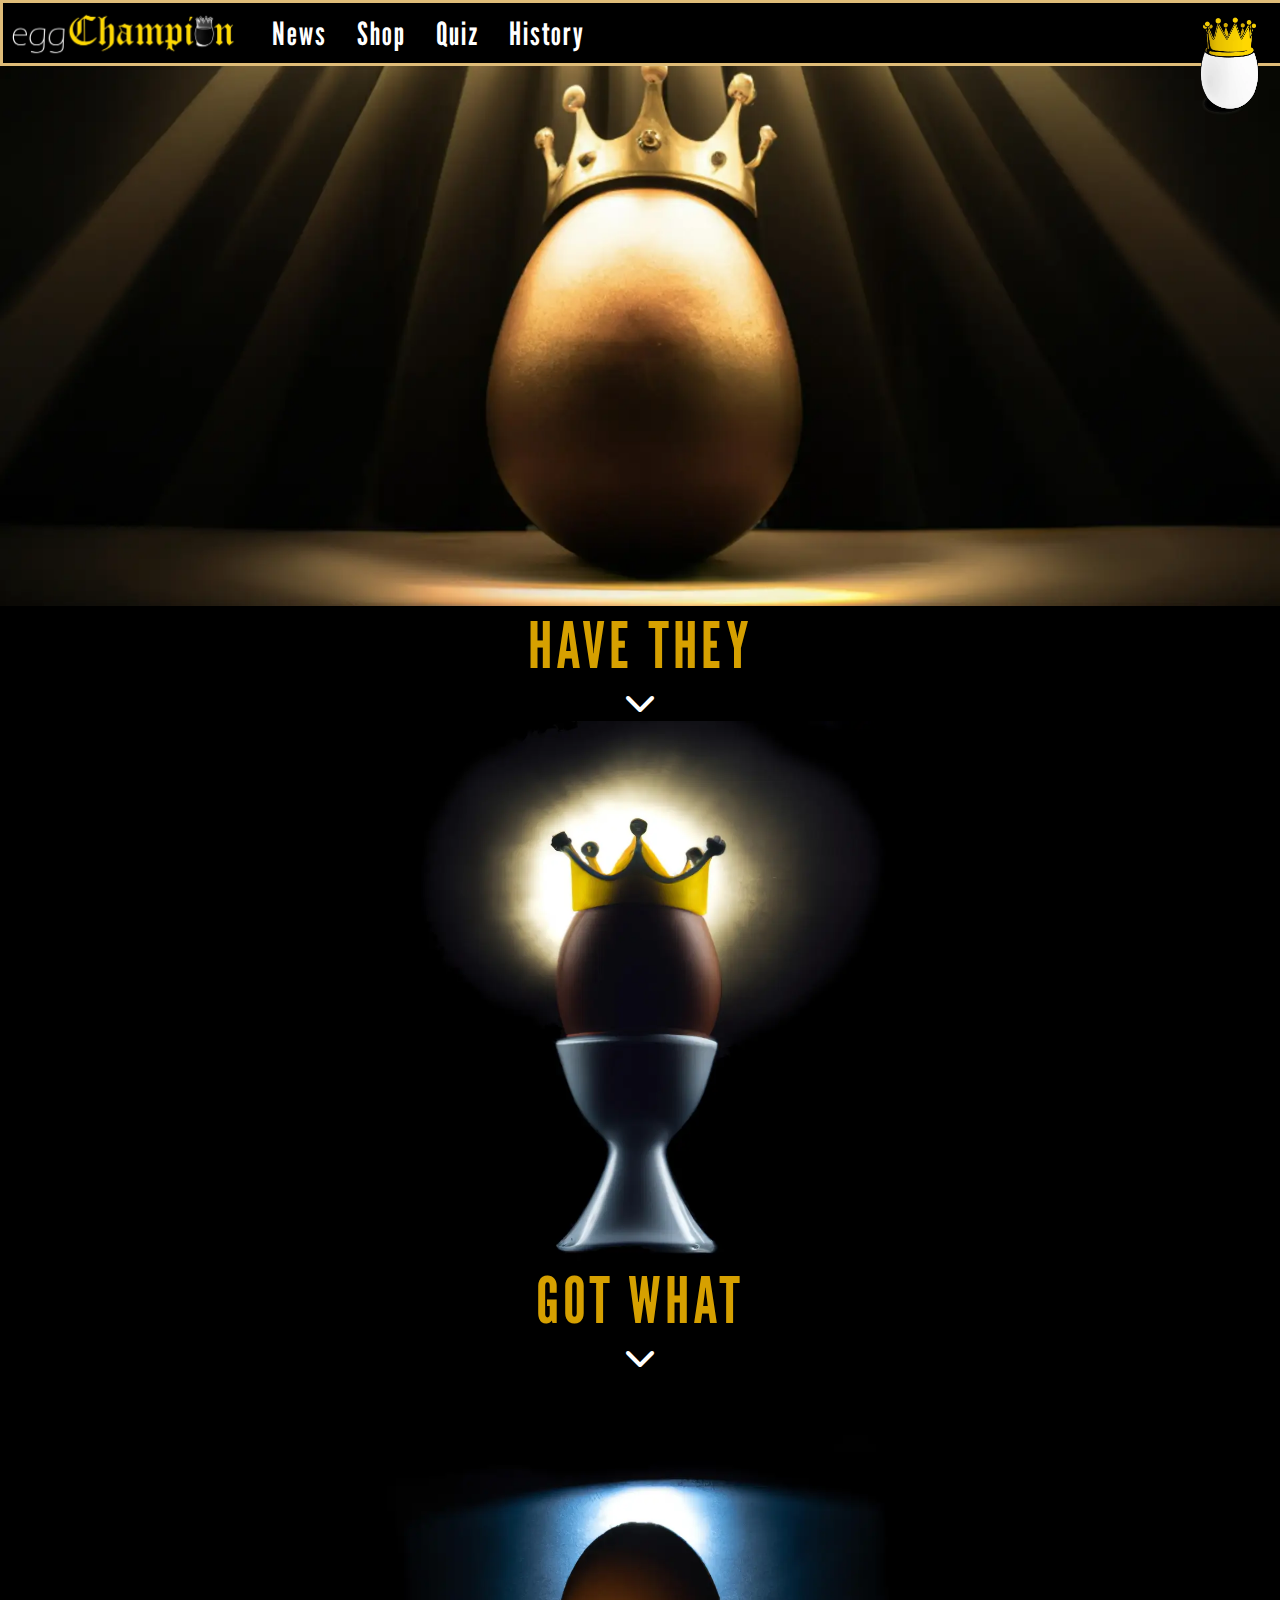
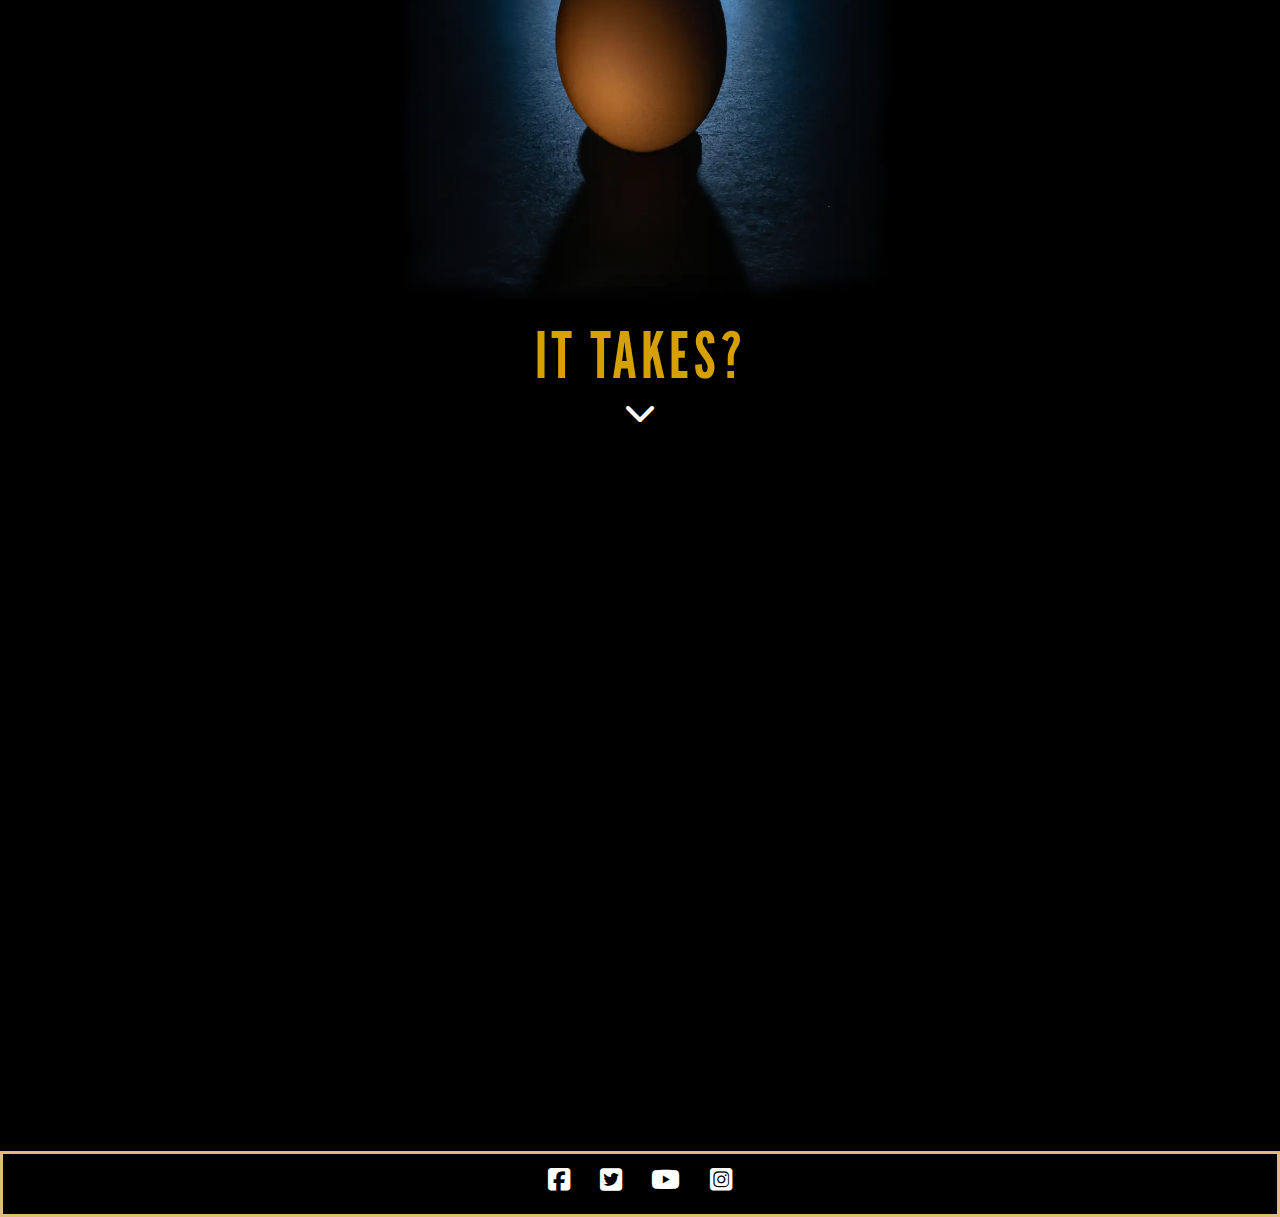
<file: index.html>
<!DOCTYPE html>
<html lang="en">
<head>
	<meta charset="utf-8">
	<meta name="viewport" content="width=device-width">
	<title>Egg Champion</title>
		<link rel="stylesheet" href="https://cdnjs.cloudflare.com/ajax/libs/font-awesome/6.2.0/css/all.min.css">
	<link href="assets/css/style.css" rel="stylesheet" type="text/css">
		<meta name="description"
		content="The official home of Egg Champion. Containing up-to-date sports news, history of this noble tradition, and tasteful merchandise.">
	<meta name="keywords" content="egg, champion, home page">
	<meta name="author" content="Egg Champion">
</head>
<body>
<!-- 	Menu -->
  <header>
		<a href="index.html" aria-label="Home Page">
			<img src="assets/images/left-logo-words.webp" id="left-logo" alt="Egg Champion Words Logo">
		</a>
		<nav>
			<ul id="menu">
				<li>
					<a href="index.html" aria-label="Home Page"><img src="assets/images/right-logo.webp" alt="Logo" id="left-logo-mobile-view"></a>
				</li> 
				<li>
					<a href="news.html" aria-label="Go to our news page" class="not-active">News</a>
				</li>
				<li>
					<a href="shop.html" aria-label="Buy some tasteful merchandise" class="not-active">Shop</a>
				</li>
				<li>
					<a href="quiz.html" aria-label="Do our quiz" class="not-active">Quiz</a>
				</li>
				<li>
					<a href="history.html" aria-label="Go to our history page" class="not-active">History</a>
				</li>
			</ul>
		</nav>
	</header>
	<div id="right-logo"></div>
<!-- 	"Have They" -->
	<div id="big-egg-1">
		<div class="text-container">
			<div id="big-egg-1-text">
				<h1>Have They</h1>
				<a id="chevron1" href="#big-egg-2" aria-label="Scroll Down"><i class="fa-solid fa-chevron-down"></i></a>
			</div>
		</div>
	</div>
	<div id="big-egg-1-mobile-text">
		<h1>Have They</h1>
		<a id="chevron1-mobile" href="#big-egg-2" aria-label="Scroll Down"><i class="fa-solid fa-chevron-down"></i></a>
	</div>
<!-- 	"Got What" -->
	<div id="big-egg-2">
		<div class="text-container">
			<div id="big-egg-2-text">
				<h1 id=”got-what” >Got What</h1>
				<a id="chevron2" href="#big-egg-3" aria-label="Scroll Down"><i class="fa-solid fa-chevron-down"></i></a>
			</div>
		</div>
	</div>
	<div id="big-egg-2-mobile-text">
		<h1>Got What</h1>
		<a id="chevron2-mobile" href="#big-egg-3" aria-label="Scroll Down"><i class="fa-solid fa-chevron-down"></i></a>
	</div>
<!-- "It Takes" -->	
	<div id="big-egg-3">
		<div class="text-container">
			<div id="big-egg-3-text">
				<h1>It Takes?</h1>
				<a id="chevron3" href="#video" aria-label="Scroll Down"><i class="fa-solid fa-chevron-down"></i></a>
			</div>
		</div>
	</div>
	<div id="big-egg-3-mobile-text">
		<h1>It Takes?</h1>
		<a id="chevron3-mobile" href="#video" aria-label="Scroll Down"><i class="fa-solid fa-chevron-down"></i></a>
	</div>
<!-- Video. Embed code taken from YouTube and then edited -->
	<div class="iframe-container" id="video">	
		<iframe src="https://www.youtube.com/embed/-kl4j_AEC5k" title="YouTube video player" allow="accelerometer; autoplay; clipboard-write; encrypted-media; gyroscope; picture-in-picture" allowfullscreen></iframe>
	</div>
<!-- Footer -->
	<footer>
		<ul class="social-networks">
			<li><a href="https://www.facebook.com" target="_blank" aria-label="Facebook"><i class="fa-brands fa-square-facebook"></i></a></li>
			<li><a href="https://www.twitter.com" target="_blank" aria-label="Twitter"><i class="fa-brands fa-square-twitter"></i></a></li>
			<li><a href="https://www.youtube.com/@egg_champion" target="_blank" aria-label="YouTube"><i class="fa-brands fa-youtube"></i></a></li>
			<li><a href="https://www.instagram.com/eggchampion/" target="_blank" aria-label="Instagram"><i class="fa-brands fa-square-instagram"></i></a></li>
		</ul>
	</footer>
</body>
</html>
</file>
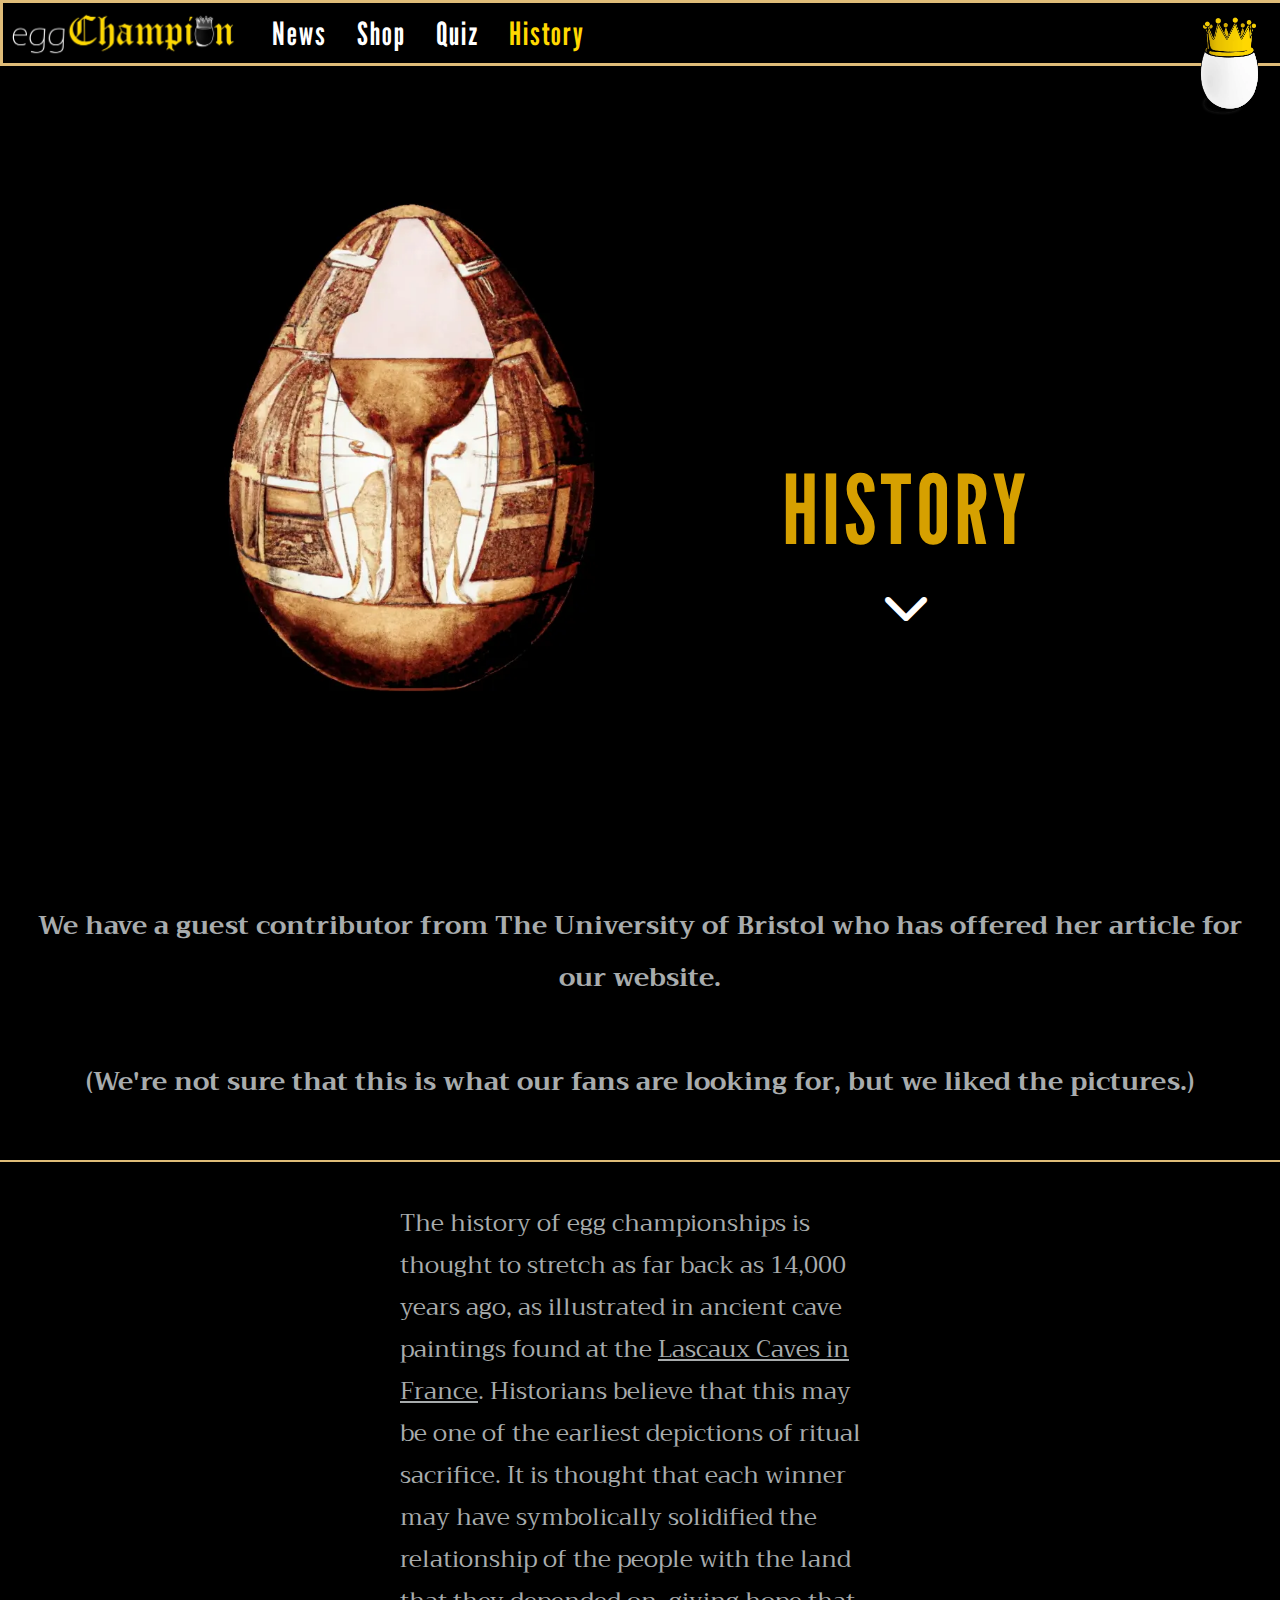
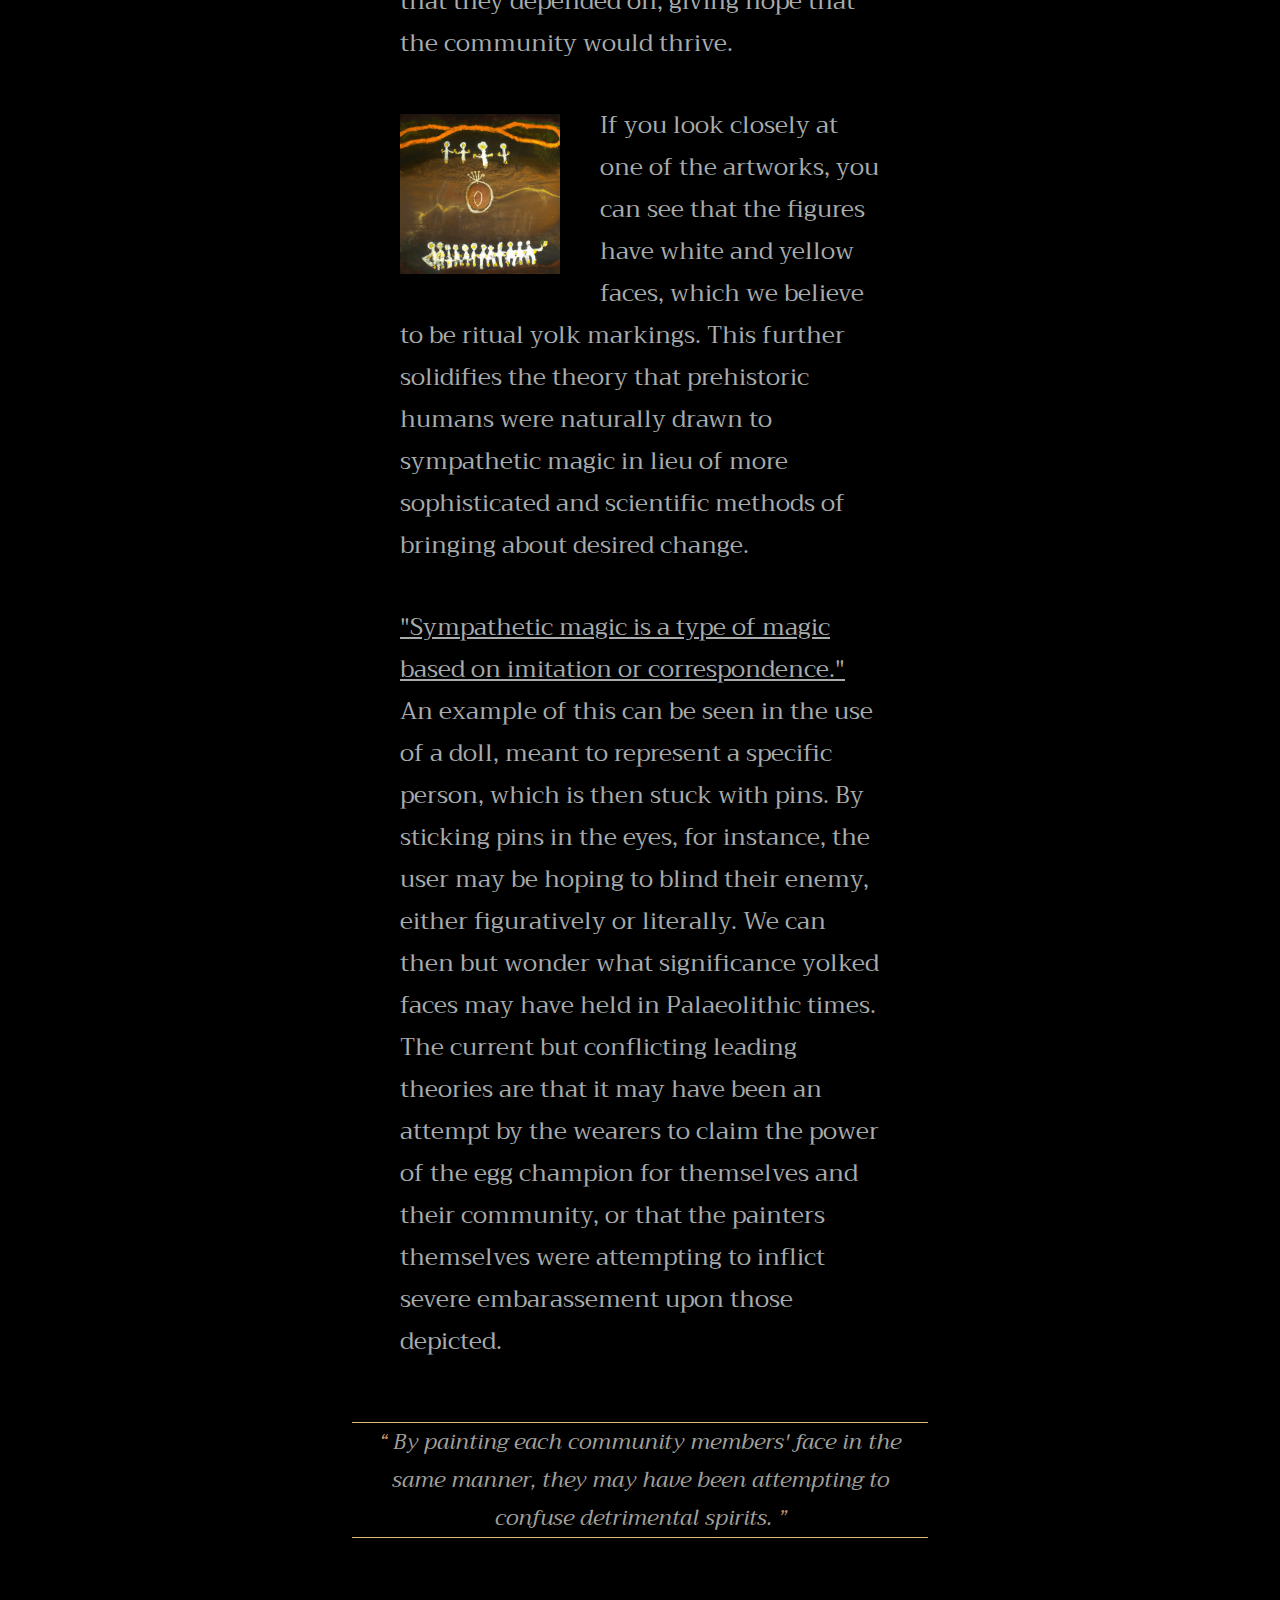
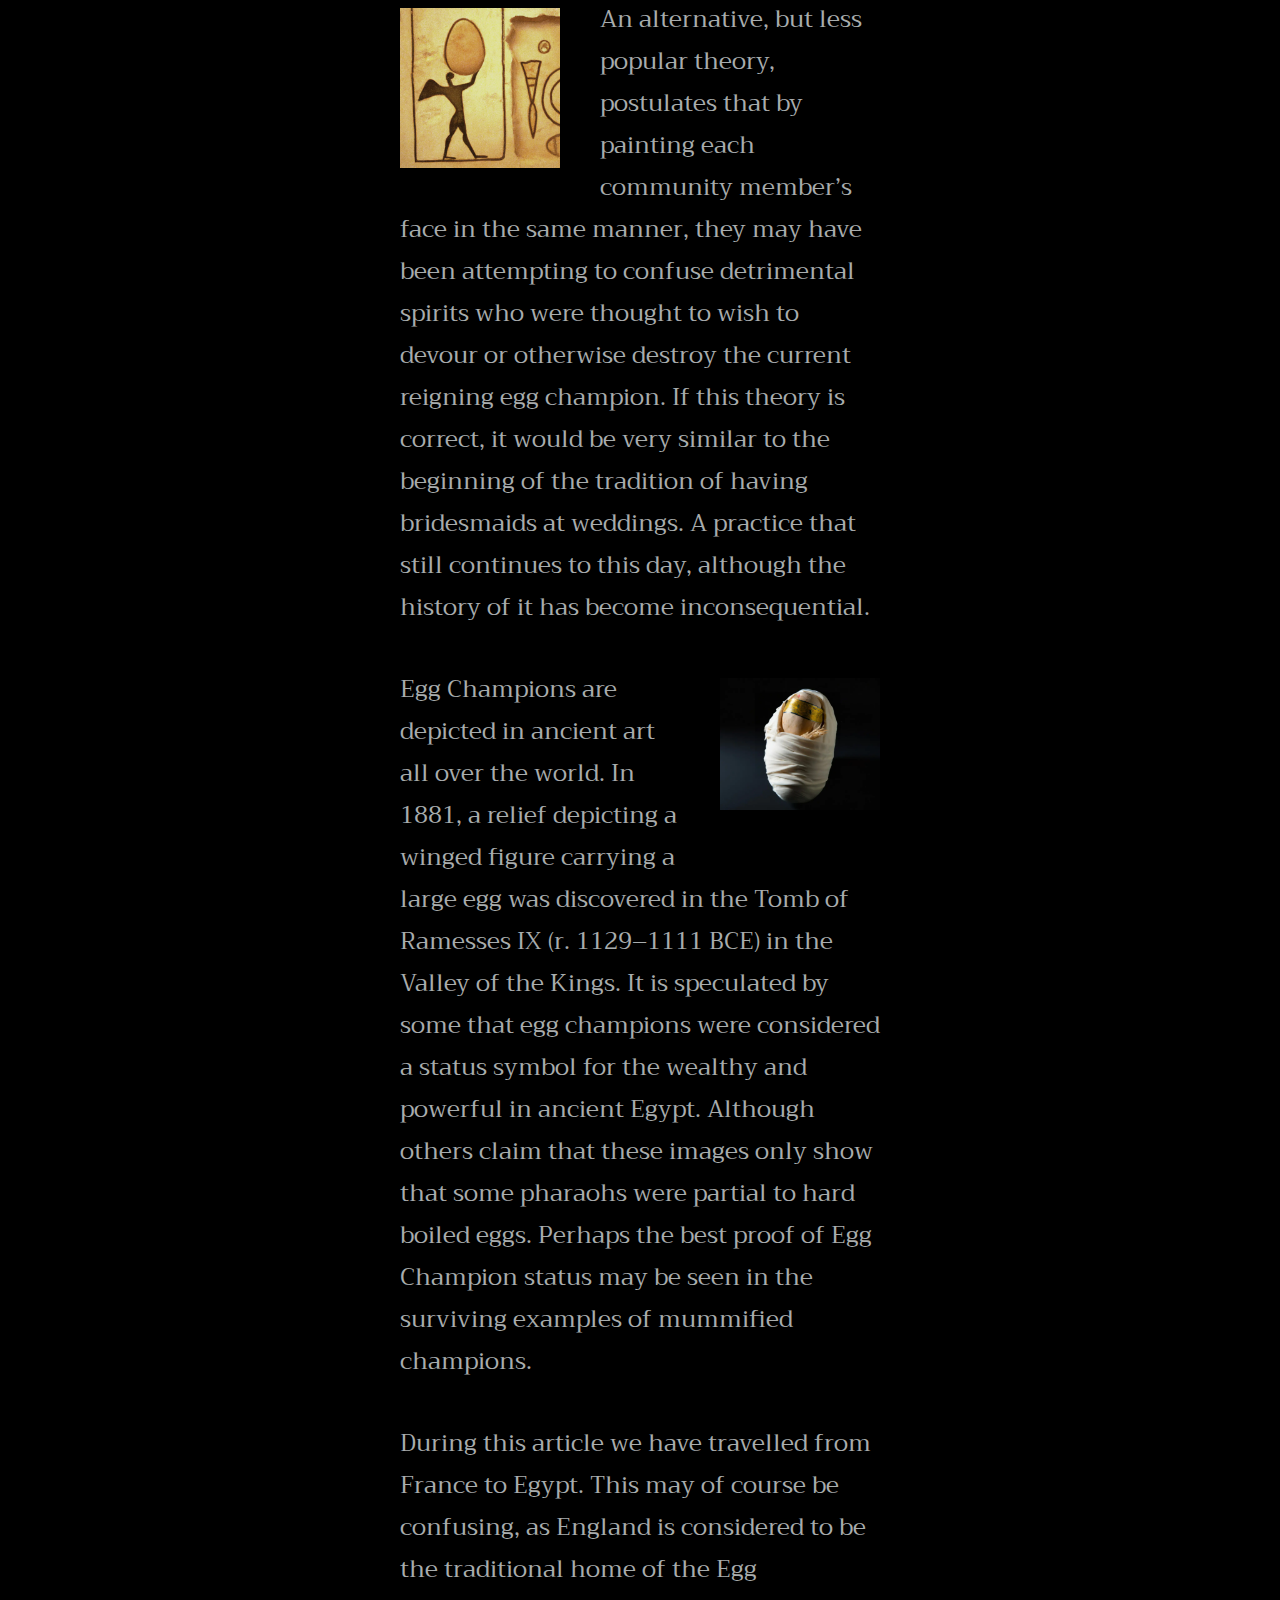
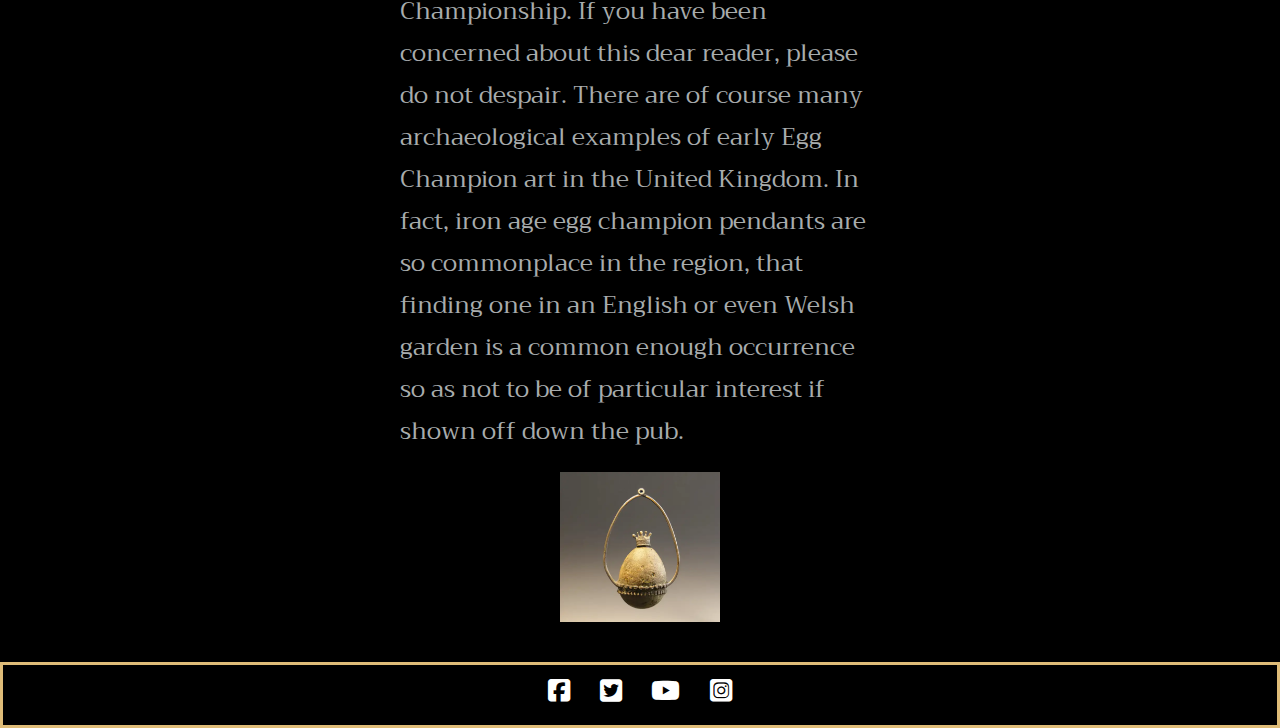
<file: history.html>
<!DOCTYPE html>
<html lang="en">
<head>
	<meta charset="utf-8">
	<meta name="viewport" content="width=device-width">
	<title>Egg Champion</title>
		<link rel="stylesheet" href="https://cdnjs.cloudflare.com/ajax/libs/font-awesome/6.2.0/css/all.min.css">
	<link href="assets/css/style.css" rel="stylesheet" type="text/css">
		<meta name="description"
		content="The official home of Egg Champion. Containing up-to-date sports news, history of this noble tradition, and tasteful merchandise.">
	<meta name="keywords" content="egg, champion, home page">
	<meta name="author" content="Egg Champion">
</head>
<body>
<!-- 	Menu -->
  	<header>
		<a href="index.html" aria-label="Home Page">
			<img src="assets/images/left-logo-words.webp" alt="Egg Champion Logo" id="left-logo">
		</a>
		<nav>
			<ul id="menu">
				<li>
					<a href="index.html" aria-label="Home Page"><img src="assets/images/right-logo.webp" alt="Logo" id="left-logo-mobile-view"></a>
				</li>
				<li>
					<a href="news.html" aria-label="Go to our news page" class="not-active">News</a>
				</li>
				<li>
					<a href="shop.html" aria-label="Buy some tasteful merchandise" class="not-active">Shop</a>
				</li>
				<li>
					<a href="quiz.html" aria-label="Do our quiz" class="not-active">Quiz</a>
				</li>
				<li>
					<a href="history.html" aria-label="Go to our history page" class="active">History</a>
				</li>
			</ul>
		</nav>
	</header>
	<div id="right-logo"></div>
	<!-- 	Big Egg image and title -->
	<div class="title-div">
		<div class="text-container">
			<div class="title-image-and-text">
				<img src="assets/images/history-egg.webp" alt="Ancient Egyptian Egg" class="title-img-size">
				<div class="title-text" id="history-title-text">
					<h1>History</h1>
					<a id="chevron7" href="#jump-to-article" aria-label="Scroll Down"><i class="fa-solid fa-chevron-down"></i></a>
				</div>
			</div>
		</div>
	</div>
<!-- Article Intro -->
	<div class="page-intro margin-bottom mobile-padding">
		<div id="jump-to-article">
			<p>We have a guest contributor from The University of Bristol who has offered her article for our website.</p>
			<br>
			<p>(We're not sure that this is what our fans are looking for, but we liked the pictures.)</p>
			<br>
		</div>
	</div>
	<hr>
<!-- 	Article  -->
	<div id="history-box">
		<div id="article">
			<div>
				<p class="article-text">
					The history of egg championships is thought to stretch as far back as 14,000 years ago, as illustrated in ancient cave paintings found at the <a href="https://simple.wikipedia.org/wiki/Lascaux" target="_blank" aria-label="Go to wikipedia article about the Lascaux Caves in France">Lascaux Caves in France</a>. Historians believe that this may be one of the earliest depictions of ritual sacrifice. It is thought that each winner may have symbolically solidified the relationship of the people with the land that they depended on, giving hope that the community would thrive. 
				</p>
				<div>
					<figure>
						<img src="assets/images/cave-art.webp" alt="Cave art depicting an ancient egg champion" class="img-left-wrap">
					</figure>
				</div>
				<p class="article-text">
					If you look closely at one of the artworks, you can see that the figures have white and yellow faces, which we believe to be ritual yolk markings. This further solidifies the theory that prehistoric humans were naturally drawn to sympathetic magic in lieu of more sophisticated and scientific methods of bringing about desired change.
				</p>
			</div>
			<p class="article-text">
				<a href="https://en.wikipedia.org/wiki/Sympathetic_magic#:~:text=Sympathetic%20magic%2C%20also%20known%20as,based%20on%20imitation%20or%20correspondence" target="_blank" aria-label="Go to Wikipedia Article about sympathetic magic">"Sympathetic magic is a type of magic based on imitation or correspondence."</a> An example of this can be seen in the use of a doll, meant to represent a specific person, which is then stuck with pins. By sticking pins in the eyes, for instance, the user may be hoping to blind their enemy, either figuratively or literally. We can then but wonder what significance yolked faces may have held in Palaeolithic times. The current but conflicting leading theories are that it may have been an attempt by the wearers to claim the power of the egg champion for themselves and their community, or that the painters themselves were attempting to inflict severe embarassement upon those depicted.  
			</p>
			<div>
				<blockquote>
					By painting each community members' face in the same manner, they may have been attempting to confuse detrimental spirits.
				</blockquote>
			</div>
			<div>
				<figure>
					<img src="assets/images/egyptian-art.webp" alt="Ancient Egyptian Art" class="img-left-wrap">
				</figure>
			</div>
			<p class="article-text">
				An alternative, but less popular theory, postulates that by painting each community member’s face in the same manner, they may have been attempting to confuse detrimental spirits who were thought to wish to devour or otherwise destroy the current reigning egg champion. If this theory is correct, it would be very similar to the beginning of the tradition of having bridesmaids at weddings. A practice that still continues to this day, although the history of it has become inconsequential. 
			</p>
			<div>
				<figure>
					<img src="assets/images/egg-mummy.webp" alt="Ancient Egyptian Egg Champion" class="img-right-wrap">
				</figure>
			</div>
			<div>
				<p class="article-text">
					Egg Champions are depicted in ancient art all over the world. In 1881, a relief depicting a winged figure carrying a large egg was discovered in the Tomb of Ramesses IX (r. 1129–1111 BCE) in the Valley of the Kings. It is speculated by some that egg champions were considered a status symbol for the wealthy and powerful in ancient Egypt. Although others claim that these images only show that some pharaohs were partial to hard boiled eggs. Perhaps the best proof of Egg Champion status may be seen in the surviving examples of mummified champions. 
				</p>
				<p class="article-text">
					During this article we have travelled from France to Egypt. This may of course be confusing, as England is considered to be the traditional home of the Egg Championship. If you have been concerned about this dear reader, please do not despair. There are of course many archaeological examples of early Egg Champion art in the United Kingdom. In fact, iron age egg champion pendants are so commonplace in the region, that finding one in an English or even Welsh garden is a common enough occurrence so as not to be of particular interest if shown off down the pub.  
				</p>
			</div>
			<div>
				<figure>
					<img src="assets/images/pendant.webp" alt="Iron age pendant of an egg champion" id="necklace">
				</figure>
			</div>
		</div>
	</div>
<!-- 	Footer -->
	<footer>
		<ul class="social-networks">
			<li><a href="https://www.facebook.com" target="_blank" aria-label="Facebook"><i class="fa-brands fa-square-facebook"></i></a></li>
			<li><a href="https://www.twitter.com" target="_blank" aria-label="Twitter"><i class="fa-brands fa-square-twitter"></i></a></li>
			<li><a href="https://www.youtube.com/@egg_champion" target="_blank" aria-label="YouTube"><i class="fa-brands fa-youtube"></i></a></li>
			<li><a href="https://www.instagram.com/eggchampion/" target="_blank" aria-label="Instagram"><i class="fa-brands fa-square-instagram"></i></a></li>
		</ul>
	</footer>
</body>
</html>
</file>
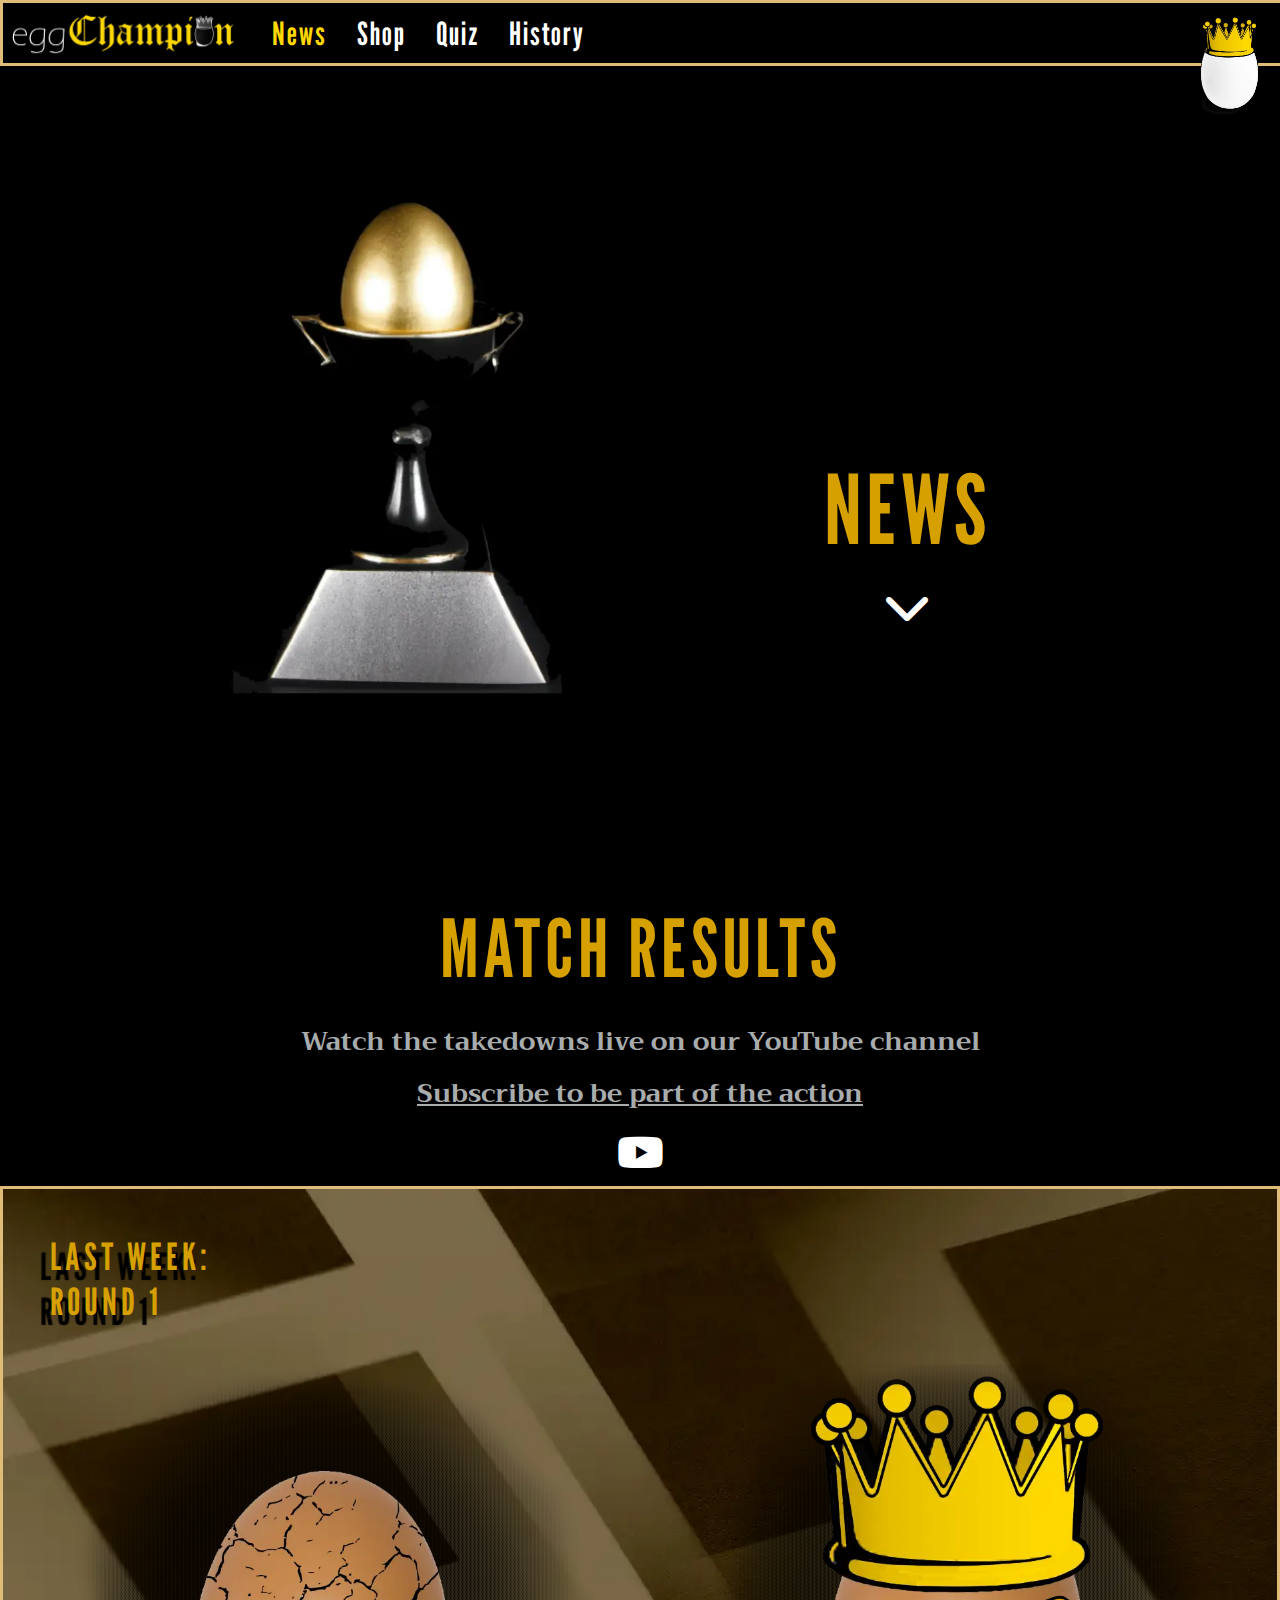
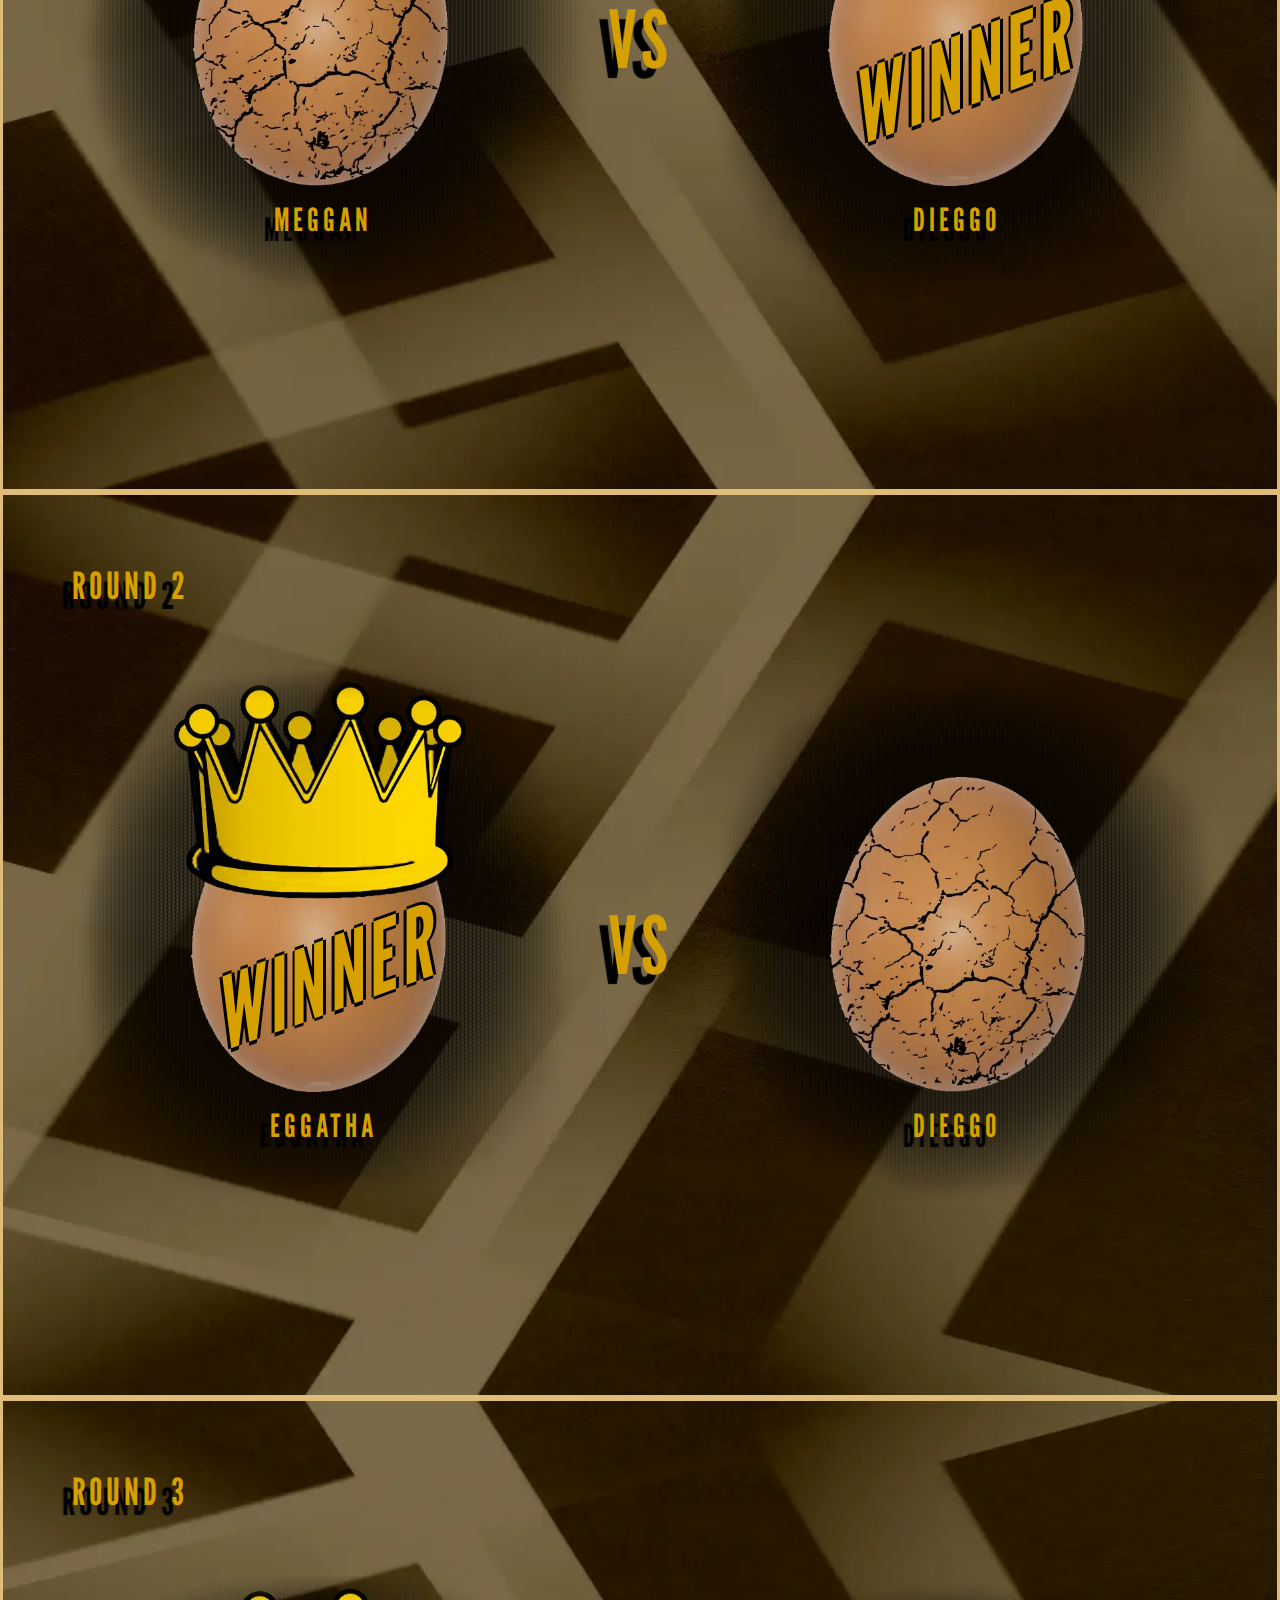
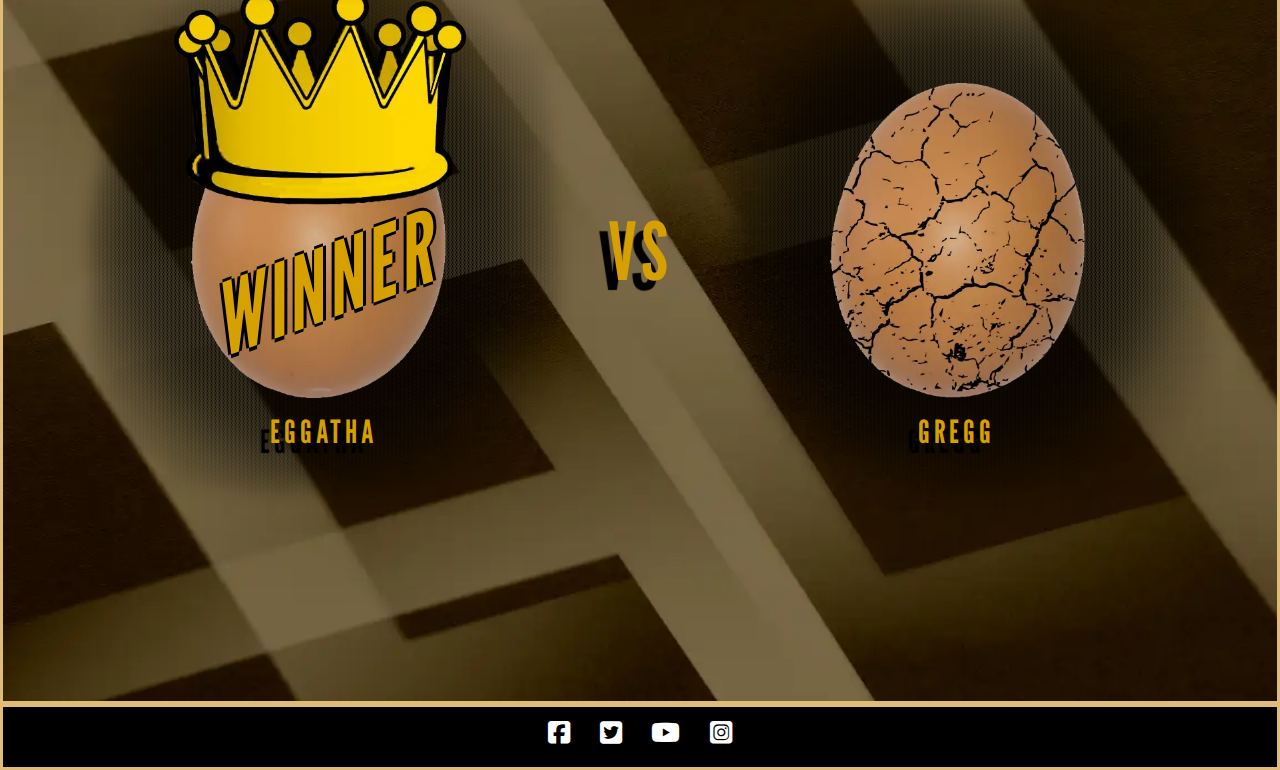
<file: news.html>
<!DOCTYPE html>
<html lang="en">
<head>
	<meta charset="utf-8">
	<meta name="viewport" content="width=device-width">
	<title>Egg Champion</title>
		<link rel="stylesheet" href="https://cdnjs.cloudflare.com/ajax/libs/font-awesome/6.2.0/css/all.min.css">
	<link href="assets/css/style.css" rel="stylesheet" type="text/css">
		<meta name="description"
		content="The official home of Egg Champion. Containing up-to-date sports news, history of this noble tradition, and tasteful merchandise.">
	<meta name="keywords" content="egg, champion, home page">
	<meta name="author" content="Egg Champion">
</head>
<body>
<!-- 	Menu -->
    <header>
		<a href="index.html" aria-label="Home Page">
			<img src="assets/images/left-logo-words.webp" alt="Egg Champion Logo" id="left-logo">
		</a>
		<nav>
			<ul id="menu">
				<li>
					<a href="index.html" aria-label="Home Page"><img src="assets/images/right-logo.webp" alt="Logo" id="left-logo-mobile-view"></a>
				</li>
				<li>
					<a href="news.html" aria-label="Go to our news page" class="active">News</a>
				</li>
				<li>
					<a href="shop.html" aria-label="Buy some tasteful merchandise" class="not-active">Shop</a>
				</li>
				<li>
					<a href="quiz.html" aria-label="Do our quiz" class="not-active">Quiz</a>
				</li>
				<li>
					<a href="history.html" aria-label="Go to our history page" class="not-active">History</a>
				</li>
			</ul>
		</nav>
	</header>
	<div id="right-logo"></div>
<!-- 	News Egg and text -->
	<div class="title-div">
		<div class="text-container">
			<div class="title-image-and-text">
				<img src="assets/images/news-egg.webp" alt="Egg Champion Trophy" class="title-img-size">
				<div class="title-text" id="news-title-text">
					<h1>News</h1>
					<a id="chevron4" href="#results" aria-label="Scroll Down"><i class="fa-solid fa-chevron-down"></i></a>
				</div>
			</div>
		</div>
	</div>
<!-- Match Results	 -->
	<section>
		<h2 id="results" class="mobile-padding">Match Results</h2>
		<div class="page-intro margin-bottom mobile-padding">
			<p>Watch the takedowns live on our YouTube channel</p>
			<a href="https://www.youtube.com/@egg_champion" aria-label="Subscribe" target="_blank">Subscribe to be part of the action</a>
			<br>
			<a href="https://www.youtube.com/@egg_champion" target="_blank" aria-label="Scroll Down"><i class="fa-brands fa-youtube" id="youtube-button"></i></a>
		</div>
<!-- VS 1 -->
		<div class="vs-background">
			<div class="text-container">
				<div class="vs-background-text-2">
					<h3>Last week:</h3>
					<h3>Round 1</h3>
				</div>
				<div class="vs-background-text">
					<h4>VS</h4>
				</div>
				<div class="vs-name-left">
					<h4>Meggan</h4>
				</div>
				<div class="vs-name-right">
					<h4>Dieggo</h4>
				</div>
				<div class="vs-left">
					<img src="assets/images/egg-loser.webp" alt="Egg Loser" class="img-size">
				</div>
				<div class="vs-right">
					<img src="assets/images/egg-winner.webp" alt="Egg Winner" class="img-size">
					<div class="winner">
						<h4>Winner</h4>
					</div>
				</div>
			</div>
		</div>
<!-- VS 2 -->
		<div id="vs-background-flipped">
			<div class="text-container">
				<div class="vs-background-text">
					<h4>VS</h4>
				</div>
				<div id="round2">
					<h3>Round 2</h3>
				</div>
				<div class="vs-name-left">
					<h4>Eggatha</h4>
				</div>
				<div class="vs-name-right">
					<h4>Dieggo</h4>
				</div>
				<div class="vs-left">
					<img src="assets/images/egg-winner.webp" alt="Egg Winner" class="img-size">
					<div class="winner">
						<h4>Winner</h4>
					</div>
				</div>
				<div class="vs-right">
					<img src="assets/images/egg-loser.webp" alt="Egg Loser" class="img-size">
				</div>
			</div>
		</div>		
	</section>
<!-- VS 3 -->
	<section>
		<div class="vs-background">
			<div class="text-container">
				<div class="vs-background-text">
					<h4>VS</h4>
				</div>
				<div id="round3">
					<h3>Round 3</h3>
				</div>
				<div class="vs-name-left">
					<h4>Eggatha</h4>
				</div>
				<div class="vs-name-right">
					<h4>Gregg</h4>
				</div>
				<div class="vs-left">
					<img src="assets/images/egg-winner.webp" alt="Egg Winner" class="img-size">
					<div class="winner">
						<h4>Winner</h4>
					</div>
				</div>
				<div class="vs-right">
					<img src="assets/images/egg-loser.webp" alt="Egg Loser" class="img-size">
				</div>
			</div>
		</div>		
	</section>
<!-- 	Footer -->
	<footer>
		<ul class="social-networks">
			<li><a href="https://www.facebook.com" target="_blank" aria-label="Facebook"><i class="fa-brands fa-square-facebook"></i></a></li>
			<li><a href="https://www.twitter.com" target="_blank" aria-label="Twitter"><i class="fa-brands fa-square-twitter"></i></a></li>
			<li><a href="https://www.youtube.com/@egg_champion" target="_blank" aria-label="YouTube"><i class="fa-brands fa-youtube"></i></a></li>
			<li><a href="https://www.instagram.com/eggchampion/" target="_blank" aria-label="Instagram"><i class="fa-brands fa-square-instagram"></i></a></li>
		</ul>
	</footer>
</body>
</html>
</file>
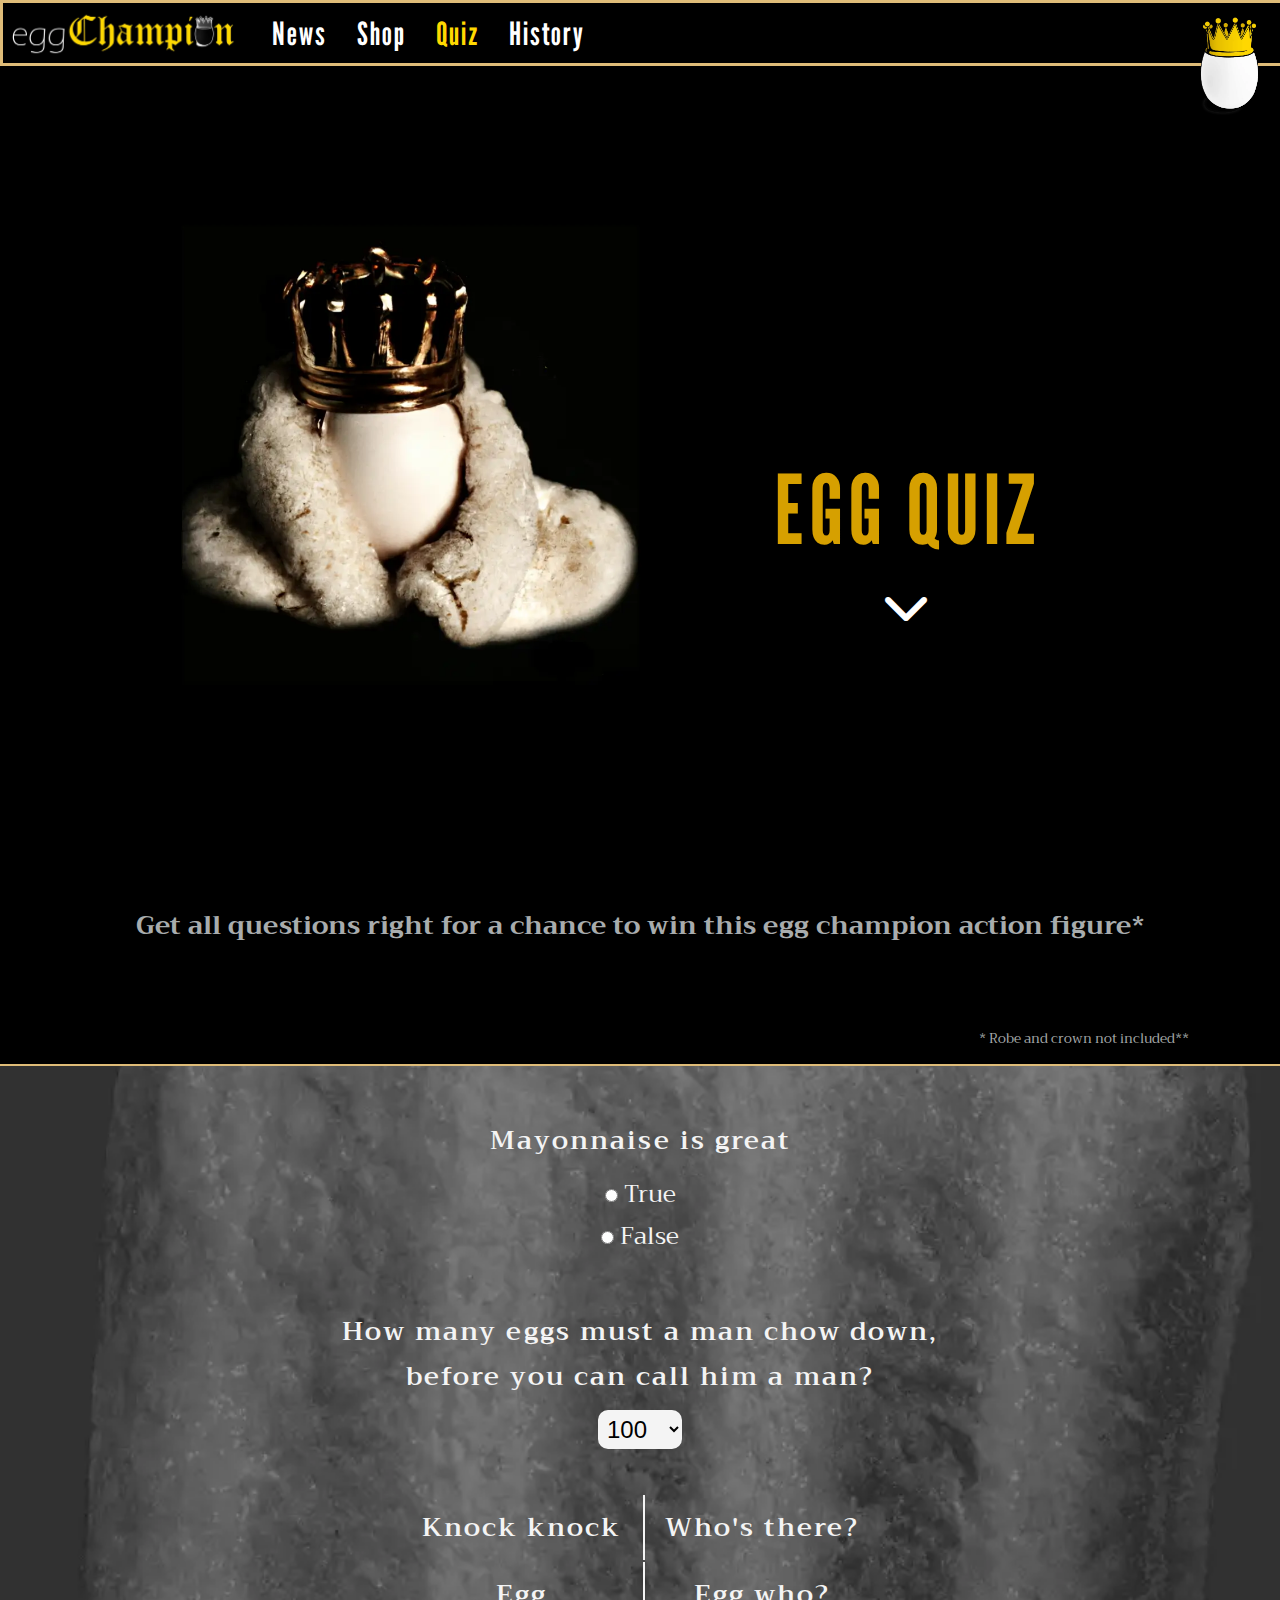
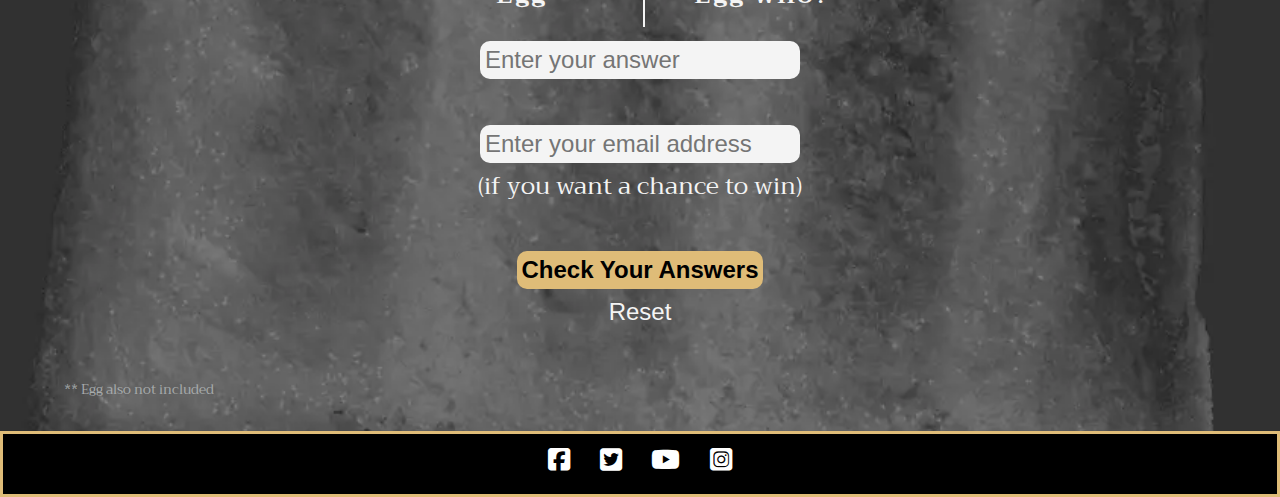
<file: quiz.html>
<!DOCTYPE html>
<html lang="en">
<head>
	<meta charset="utf-8">
	<meta name="viewport" content="width=device-width">
	<title>Egg Champion</title>
		<link rel="stylesheet" href="https://cdnjs.cloudflare.com/ajax/libs/font-awesome/6.2.0/css/all.min.css">
	<link href="assets/css/style.css" rel="stylesheet" type="text/css">
		<meta name="description"
		content="The official home of Egg Champion. Containing up-to-date sports news, history of this noble tradition, and tasteful merchandise.">
	<meta name="keywords" content="egg, champion, home page">
	<meta name="author" content="Egg Champion">
</head>
<body>
<!-- 	Menu -->
  	<header>
		<a href="index.html" aria-label="Home Page">
			<img src="assets/images/left-logo-words.webp" alt="Egg Champion Logo" id="left-logo">
		</a>
		<nav>
			<ul id="menu">
				<li>
					<a href="index.html"><img src="assets/images/right-logo.webp" alt="Logo" id="left-logo-mobile-view" aria-label="Home Page"></a>
				</li>
				<li>
					<a href="news.html" aria-label="Go to our news page" class="not-active">News</a>
				</li>
				<li>
					<a href="shop.html" aria-label="Buy some tasteful merchandise" class="not-active">Shop</a>
				</li>
				<li>
					<a href="quiz.html" aria-label="Do our quiz" class="active">Quiz</a>
				</li>
				<li>
					<a href="history.html" aria-label="Go to our history page" class="not-active">History</a>
				</li>
			</ul>
		</nav>
	</header>
	<div id="right-logo"></div>
<!-- 	Big Egg image and title -->
	<div class="title-div">
		<div class="text-container">
			<div class="title-image-and-text">
				<img src="assets/images/quiz-egg.webp" alt="Quiz Prize" class="title-img-size">
				<div class="title-text" id="egg-quiz-title-text">
					<h1>Egg Quiz</h1>
					<a id="chevron5" href="#egg-quiz" aria-label="Scroll Down"><i class="fa-solid fa-chevron-down"></i></a>
				</div>
			</div>
		</div>
	</div>
<!-- 	Info about the quiz -->
	<div class="mobile-padding">
		<div class="page-intro">
			<p>Get all questions right for a chance to win this egg champion action figure* 
	    </p>
			<br>
		</div>
		<div id="small-print-right">
			<small>
	     		* Robe and crown not included**
	    	</small>
		</div>
	</div>
<!-- 	Egg Quiz Form -->
	<section id="egg-quiz">
		<form action="thankyou.html" method="GET" id="form">
			<hr>
			<br>
			<div class="mobile-padding">
	<!-- 	Mayo is great -->
				<h2>Mayonnaise is great</h2>
				<input id="mayoTrue" name="mayo" type="radio" value="true" required>
				<label for="mayoTrue">True</label>
				<br>
				<input id="mayoFalse" name="mayo" type="radio" value="false">
				<label for="mayoFalse">False</label>
				<br><br>
	<!-- 	How many eggs? -->
				<h2>How many eggs must a man chow down, <br> before you can call him a man?</h2>
				<select name="man" id="man">
					<option value="100">100</option>
					<option value="200">200</option>
					<option value="300">300</option>
					<option value="400">400</option>
					<option value="500">500</option>
					<option value="600">600</option>
					<option value="700">700</option>
					<option value="800">800</option>
					<option value="900">900</option>
					<option value="1000">1000</option>
				</select>
				<br><br>
	<!-- 	Knock knock -->
				<table>
	       	 		<tr>
						<td>
							<h2>Knock knock</h2>
						</td>
	      	    		<td>
	      	      			<h2>Who's there?</h2>
	     	     		</td>
	     	   		</tr>
					<tr>
						<td>
							<h2>Egg</h2>
						</td>
						<td>
							<h2>Egg who?</h2>
						</td>
					</tr>
				</table>
				<input name="knock_knock" id="knock_knock" type="text" placeholder="Enter your answer" required>
				<br><br>
	<!-- 	Email -->
				<input id="email" name="email" type="email" placeholder="Enter your email address">
	    	  	<br>
				<label for="email">(if you want a chance to win)</label>
				<br><br>
	<!-- 	submit and reset -->
				<button type="submit"><strong>Check Your Answers</strong> </button>
				<br>
				<input type="reset" value="Reset" id="reset">
				<br><br>
			</div>
		</form>
		<div id="small-print-left">
			<small>
			    ** Egg also not included
			</small>
			<br><br>
		</div>
	</section>
<!-- 	footer -->
	<footer>
		<ul class="social-networks">
			<li><a href="https://www.facebook.com" target="_blank" aria-label="Facebook"><i class="fa-brands fa-square-facebook"></i></a></li>
			<li><a href="https://www.twitter.com" target="_blank" aria-label="Twitter"><i class="fa-brands fa-square-twitter"></i></a></li>
			<li><a href="https://www.youtube.com/@egg_champion" target="_blank" aria-label="YouTube"><i class="fa-brands fa-youtube"></i></a></li>
			<li><a href="https://www.instagram.com/eggchampion/" target="_blank" aria-label="Instagram"><i class="fa-brands fa-square-instagram"></i></a></li>
		</ul>
	</footer>
</body>
</html>
</file>
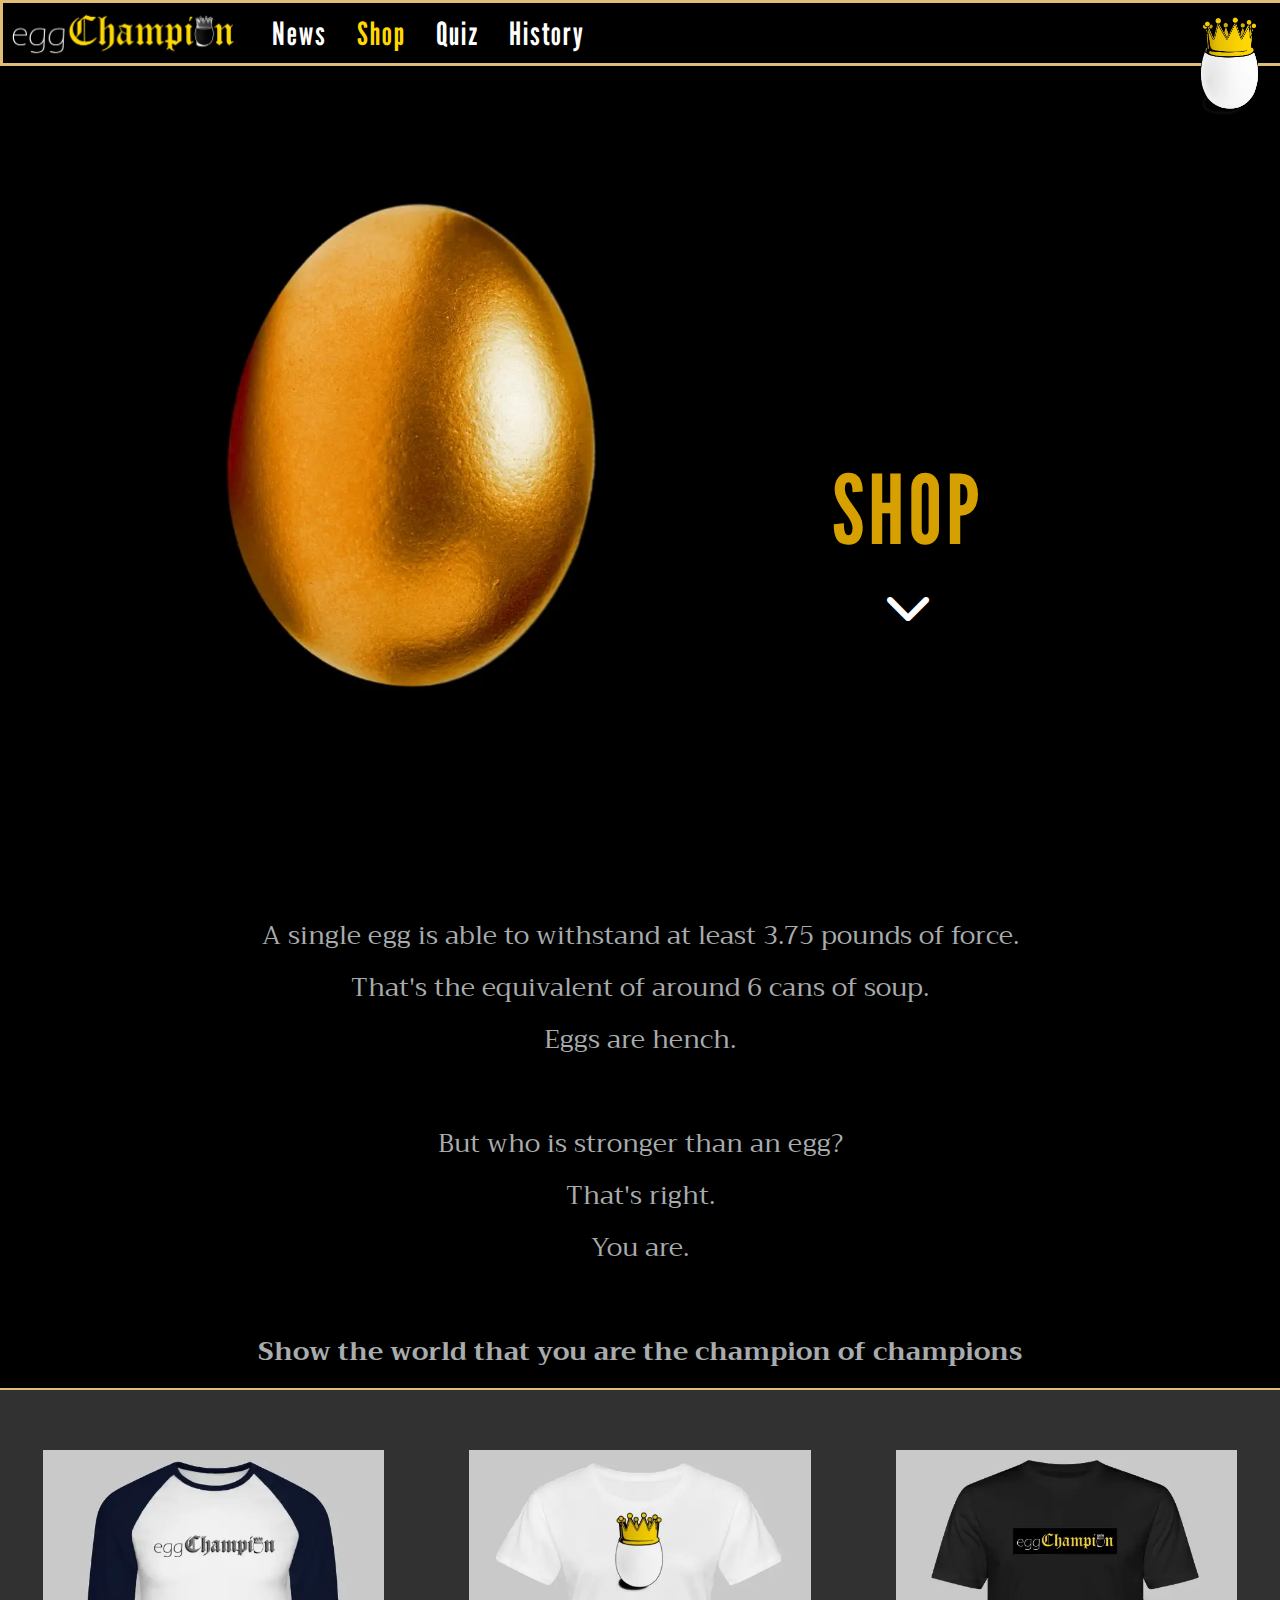
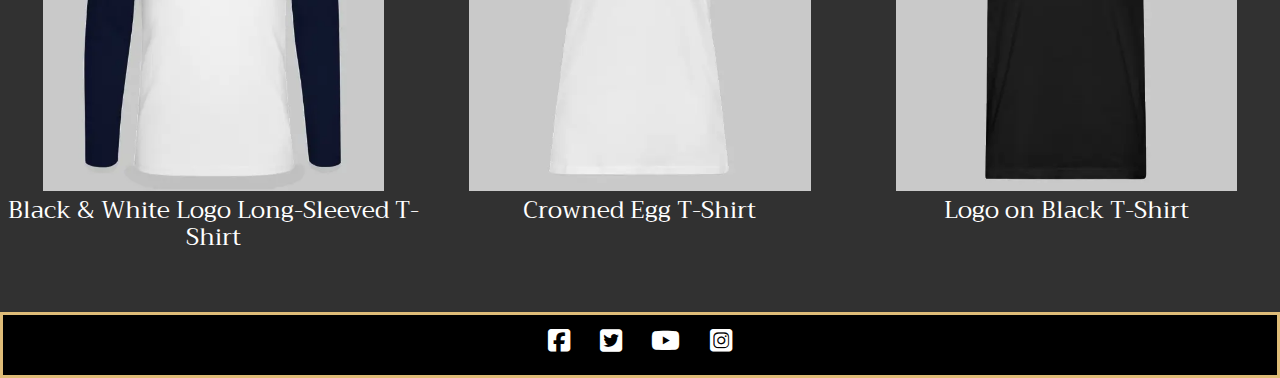
<file: shop.html>
<!DOCTYPE html>
<html lang="en">
<head>
	<meta charset="utf-8">
	<meta name="viewport" content="width=device-width">
	<title>Egg Champion</title>
		<link rel="stylesheet" href="https://cdnjs.cloudflare.com/ajax/libs/font-awesome/6.2.0/css/all.min.css">
	<link href="assets/css/style.css" rel="stylesheet" type="text/css">
		<meta name="description"
		content="The official home of Egg Champion. Containing up-to-date sports news, history of this noble tradition, and tasteful merchandise.">
	<meta name="keywords" content="egg, champion, home page">
	<meta name="author" content="Egg Champion">
</head>
<body>
<!-- 	Menu -->
  	<header>
		<a href="index.html" aria-label="Home Page">
			<img src="assets/images/left-logo-words.webp" alt="Egg Champion Logo" id="left-logo">
		</a>
		<nav>
			<ul id="menu">
				<li>
					<a href="index.html" aria-label="Home Page"><img src="assets/images/right-logo.webp" alt="Logo" id="left-logo-mobile-view"></a>
				</li>
				<li>
					<a href="news.html" aria-label="Go to our news page" class="not-active">News</a>
				</li>
				<li>
					<a href="shop.html" aria-label="Buy some tasteful merchandise" class="active">Shop</a>
				</li>
				<li>
					<a href="quiz.html" aria-label="Do our quiz" class="not-active">Quiz</a>
				</li>
				<li>
					<a href="history.html" aria-label="Go to our history page" class="not-active">History</a>
				</li>
			</ul>
		</nav>
	</header>
	<div id="right-logo"></div>
<!-- 	Big egg and title -->
	<div class="title-div">
		<div class="text-container">
			<div class="title-image-and-text">
				<img src="assets/images/shop-egg.webp" alt="Golden Egg" class="title-img-size">
				<div class="title-text" id="shop-title-text">
					<h1>Shop</h1>
					<a id="chevron6" href="#shop-info" aria-label="Scroll Down"><i class="fa-solid fa-chevron-down"></i></a>
				</div>
			</div>
		</div>
	</div>
<!-- 	Shop paragraph -->
	<div id="shop-box" class="margin-bottom">
		<div id="shop-info" class="mobile-padding">
			<p>
				A single egg is able to withstand at least 3.75 pounds of force.
			</p>
			<p>
				That's the equivalent of around 6 cans of soup.
			</p>
			<p>
				Eggs are hench.
			</p>
			<br>
			<p>
				But who is stronger than an egg?
			</p>
			<p>
				That's right.
			</p>
			<p>
				You are.
			</p>
			<br>
			<p>
				<strong>Show the world that you are the champion of champions</strong>
			</p>
		</div>
	</div>
	<hr>
<!-- 	Merchandise section -->
	<div id="shop-background">
		<div class="row darken">
			<div class="column left">
				<!--copied and pasted below from Zazzle and heavily edited-->
				<a href="https://www.zazzle.co.uk/z/a5wo8acf?rf=238997389808531501" rel="nofollow" target="_blank" aria-label="Buy a white, long-sleeved t-shirt with our logo on it">
					<img src="assets/images/long-sleeved-t-shirt.webp" alt="Black &amp; White Long-Sleeved T-Shirt" class="zazzle-image"> 
				</a> 
				<br> 
				<a href="https://www.zazzle.co.uk/black_white_long_sleeved_t_shirt_egg_champion-235730602127604038" rel="nofollow" class="shop-links" target="_blank" aria-label="Buy a white, long-sleeved t-shirt with our logo on it">Black &amp; White Logo Long-Sleeved T-Shirt</a> 
				<br>				
			</div>
			<div class="column middle">
				<a href="https://www.zazzle.co.uk/crowned_egg_t_shirt-235698506270140097" rel="nofollow" target="_blank" aria-label="Buy a white t-shirt with our crown egg logo on it">
					<img src="assets/images/egg-king-t-shirt.webp" alt="Crowned Egg T-Shirt" class="zazzle-image"> 
				</a> 
				<br> 
				<a href="https://www.zazzle.co.uk/crowned_egg_t_shirt-235698506270140097" rel="nofollow" class="shop-links" target="_blank" aria-label="Buy a white t-shirt with our crown egg logo on it">Crowned Egg T-Shirt</a> 
				<br>
			</div>
			<div class="column right">
				<a href="https://www.zazzle.co.uk/logo_on_black_t_shirt-235019949286813428" rel="nofollow" target="_blank" aria-label="Buy a black t-shirt with our logo on it">
      				<img src="assets/images/black-t-shirt.webp" alt="Logo on Black T-Shirt" class="zazzle-image"> 
				</a> 
				<br> 
				<a href="https://www.zazzle.co.uk/logo_on_black_t_shirt-235019949286813428" rel="nofollow" class="shop-links" target="_blank" aria-label="Buy a black t-shirt with our logo on it">Logo on Black T-Shirt</a> 
				<br>
			</div>
		</div>
	</div>
<!-- 	Footer -->
	<footer>
		<ul class="social-networks">
			<li><a href="https://www.facebook.com" target="_blank" aria-label="Facebook"><i class="fa-brands fa-square-facebook"></i></a></li>
			<li><a href="https://www.twitter.com" target="_blank" aria-label="Twitter"><i class="fa-brands fa-square-twitter"></i></a></li>
			<li><a href="https://www.youtube.com/@egg_champion" target="_blank" aria-label="YouTube"><i class="fa-brands fa-youtube"></i></a></li>
			<li><a href="https://www.instagram.com/eggchampion/" target="_blank" aria-label="Instagram"><i class="fa-brands fa-square-instagram"></i></a></li>
		</ul>
	</footer>
</body>
</html>
</file>
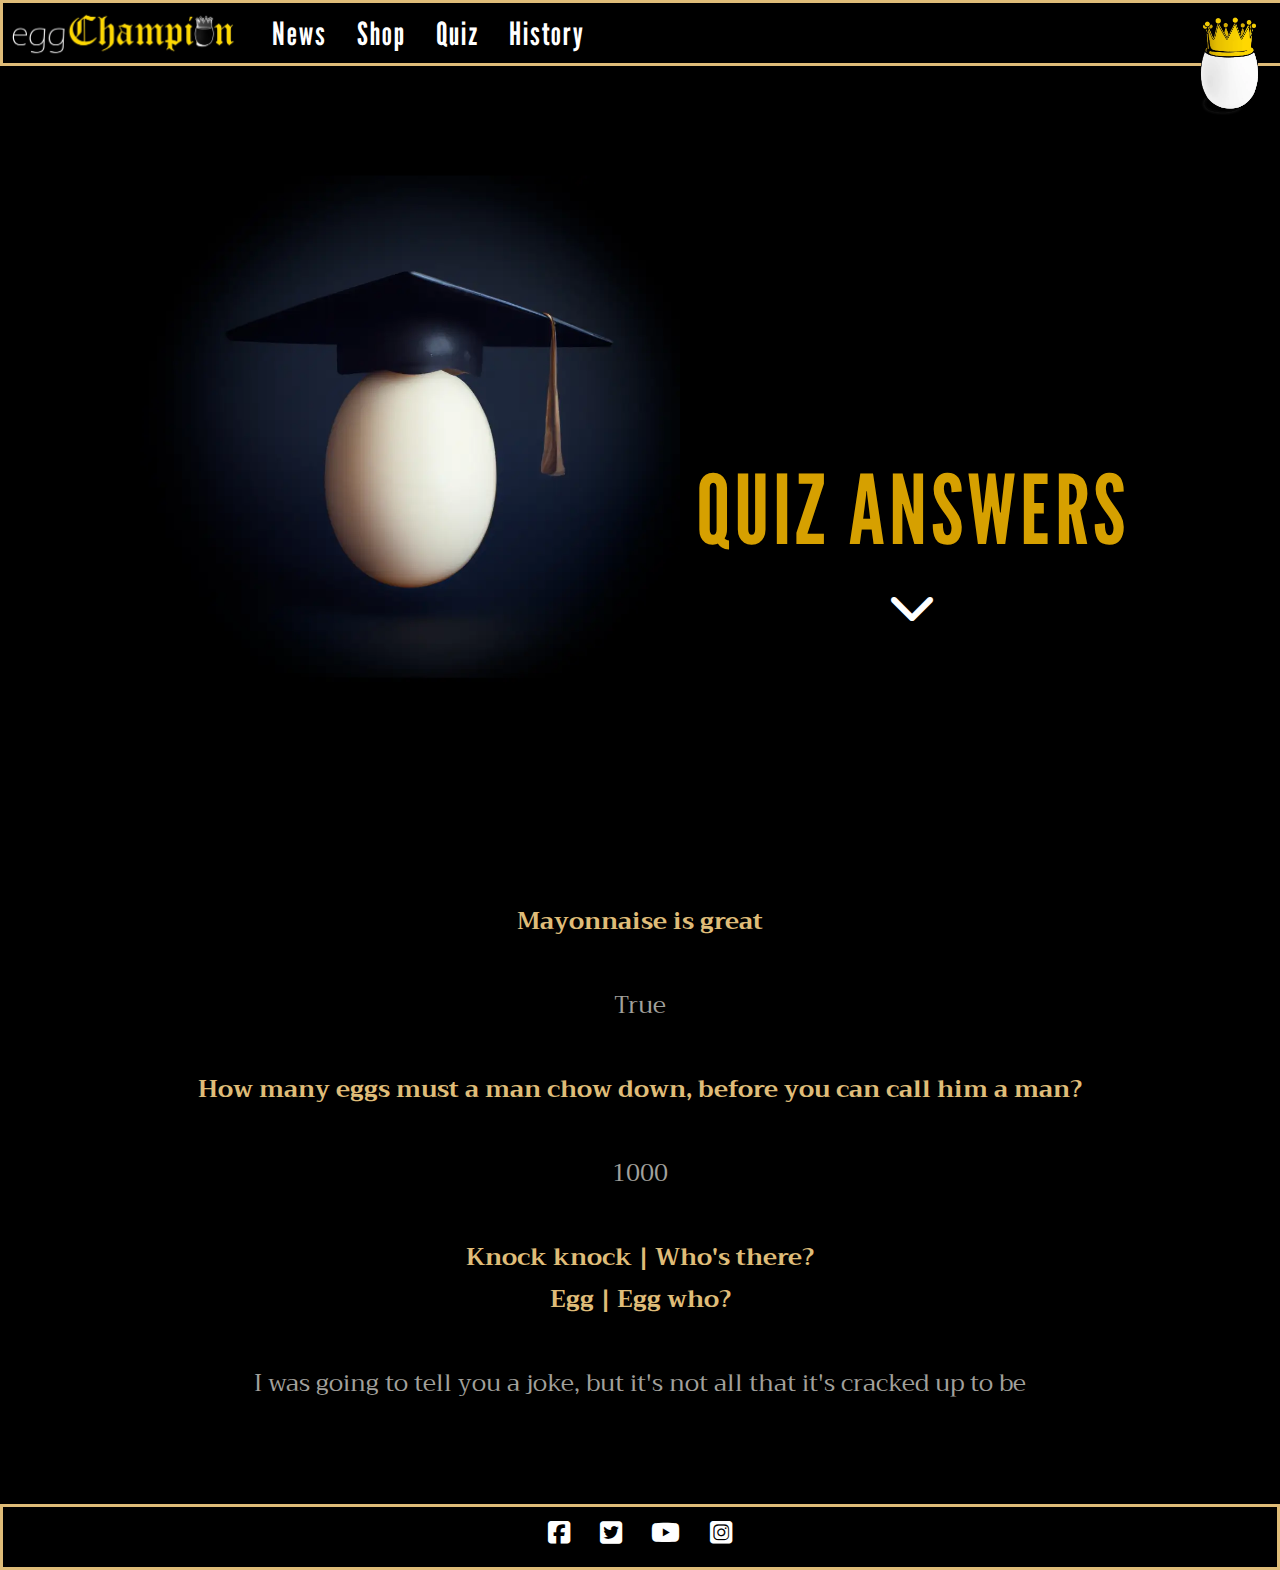
<file: thankyou.html>
<!DOCTYPE html>
<html lang="en">
<head>
	<meta charset="utf-8">
	<meta name="viewport" content="width=device-width">
	<title>Egg Champion</title>
		<link rel="stylesheet" href="https://cdnjs.cloudflare.com/ajax/libs/font-awesome/6.2.0/css/all.min.css">
	<link href="assets/css/style.css" rel="stylesheet" type="text/css">
		<meta name="description"
		content="The official home of Egg Champion. Containing up-to-date sports news, history of this noble tradition, and tasteful merchandise.">
	<meta name="keywords" content="egg, champion, home page">
	<meta name="author" content="Egg Champion">
</head>
<body>
<!-- 	Menu -->
  <header>
		<a href="index.html" aria-label="Home Page">
			<img src="assets/images/left-logo-words.webp" id="left-logo" alt="Egg Champion Logo">
		</a>
		<nav>
			<ul id="menu">
				<li>
					<a href="index.html" aria-label="Home Page"><img src="assets/images/right-logo.webp" alt="Logo" id="left-logo-mobile-view"></a>
				</li>
				<li>
					<a href="news.html" aria-label="Go to our news page" class="not-active">News</a>
				</li>
				<li>
					<a href="shop.html" aria-label="Buy some tasteful merchandise" class="not-active">Shop</a>
				</li>
				<li>
					<a href="quiz.html" aria-label="Do our quiz" class="not-active">Quiz</a>
				</li>
				<li>
					<a href="history.html" aria-label="Go to our history page" class="not-active">History</a>
				</li>
			</ul>
		</nav>
	</header>
	<div id="right-logo"></div>
<!-- 	"Thank you" -->
	<div class="title-div">
		<div class="text-container">
			<div class="title-image-and-text">
				<img src="assets/images/answer-egg.webp" alt="Egg wearing a motarboard" class="title-img-size">
				<div class="title-text" id="answers-title-text">
					<h1>Quiz Answers</h1>
					<a id="chevron8" href="#answers" aria-label="Scroll Down"><i class="fa-solid fa-chevron-down"></i></a>
				</div>
			</div>
		</div>
	</div>
<!-- Answers -->
	<div id="answers" class="mobile-padding">
		<p class="questions">Mayonnaise is great</p>
		<br>
		<p>True</p>
		<br>
		<p class="questions">How many eggs must a man chow down, before you can call him a man?</p>
		<br>
		<p >1000</p>
		<br>
		<p class="questions">Knock knock | Who's there?</p>
		<p class="questions">Egg | Egg who?</p>
		<br>
		<p>I was going to tell you a joke, but it's not all that it's cracked up to be</p>
	</div>
	<!-- Footer -->
	<footer>
		<ul class="social-networks">
			<li><a href="https://www.facebook.com" target="_blank" aria-label="Facebook"><i class="fa-brands fa-square-facebook"></i></a></li>
			<li><a href="https://www.twitter.com" target="_blank" aria-label="Twitter"><i class="fa-brands fa-square-twitter"></i></a></li>
			<li><a href="https://www.youtube.com/@egg_champion" target="_blank" aria-label="YouTube"><i class="fa-brands fa-youtube"></i></a></li>
			<li><a href="https://www.instagram.com/eggchampion/" target="_blank" aria-label="Instagram"><i class="fa-brands fa-square-instagram"></i></a></li>
		</ul>
	</footer>
</body>
</html>
</file>
<file: assets/css/style.css>
@import url(https://fonts.googleapis.com/css2?family=IM+Fell+Double+Pica&family=Trirong&family=League+Gothic);

* {
	margin:0;
	padding:0;
	border:0;
}

body {
	font-family: Trirong;
	color: #a2a19c;
	background-color: black;
}

h1, h2, h3, h4 {
	font-family: "League Gothic";
	letter-spacing: 4px;
	color: #D6A000;
}

/* ------------------------------ Misc ----------------------------------- */

a:hover, 
#chevron1:hover, 
#chevron2:hover, 
#chevron3:hover, 
#chevron4:hover, 
#chevron5:hover, 
#chevron6:hover, 
#chevron7:hover, 
#chevron8:hover, 
#chevron1-mobile:hover, 
#chevron2-mobile:hover, 
#chevron3-mobile:hover {
	color: #FFD800;
}

#chevron1, 
#chevron2, 
#chevron3, 
#chevron4, 
#chevron5, 
#chevron6, 
#chevron7, 
#chevron8, 
#chevron1-mobile, 
#chevron2-mobile, 
#chevron3-mobile {
	color: white;
	text-decoration: none;
}

#youtube-button, .social-networks i {
	font-size: 160%;
	padding: 1%;
	color:white;
}

#youtube-button:hover {
	color: #FFD800;
}

hr {
	border: 1px solid #dfbc78;
}

.page-intro {
	font-size: 26px;
  	text-align: center;
  	color: #A8ACAD;
	line-height: 2;
	font-weight: bold; 
	padding-bottom: 20px;
}

a {
	color: #A8ACAD;
}

/* ------------------------------ Header ----------------------------------- */

#left-logo {
	height: 100%;
	width: auto;
	float: left;
}

#left-logo-mobile-view {
	display: none;
}

#menu {
	font-size: 200%;
	list-style: none;
	letter-spacing: 2px;
	line-height: 60px;
}

#menu li {
	float: left;
	margin-left: 30px;
}

#menu a {
	font-family: "League Gothic";
	text-decoration: none;
}

.active {
	color: #FFD800;
} 

.not-active {
	color: white;
}

header {
	background-color: black;
	height: 60px;
  	border: 3px solid #dfbc78;
	width: 100vw;
	position: fixed;
	top: 0;
	left: 0;
	z-index: 5;
}

#right-logo {
	height: 100px;
	width: 100px;
	background-image: url("../images/right-logo.webp");
	background-repeat: no-repeat;
	background-size: contain;
	background-position: right top;
	position: fixed;
	top: 15px;
	right: 15px;
	z-index: 6;
}

/* ----------------------------- Footer ---------------------------------- */

footer {
	height: 60px;
	background-color: black;
	border: 3px solid #dfbc78;
	bottom: 0;
}

.social-networks {
	text-align: center;
	line-height: 60px;
}

.social-networks li {
	display: inline;
}

/* ------------------------- Page Title Text ------------------------------ */

#big-egg-1-text, 
#big-egg-2-text, 
#big-egg-3-text, 
.title-text, 
#quiz-egg-text, 
#history-egg-text, 
#shop-egg-text, 
#news-egg-text {
	font-size: 300%;
	text-transform: uppercase;
	position: absolute;
	text-align: center;
}

#big-egg-1-text, #big-egg-2-text, #big-egg-3-text {
	transform: translate(-50%, -50%);
}

/* ------Title image and text spacing for News, Shop, Quiz, Thankyou & History -----*/

.title-div {
	height: 100vh;
}

.text-container {
	position: relative;
  	height: 100%;
}

.title-image-and-text {
	position: absolute;
	top: 50%;
	left: 32%;
	transform: translate(-50%, -50%);
	object-fit: contain;
}

.title-img-size {
	height: 60vh;
	width: auto;
}

.title-text {
	top: 50%;
	left: 100%;
	z-index: 2;
	white-space: nowrap;
}

#history-title-text {
	margin-left: 40%;
}

#egg-quiz-title-text {
	margin-left: 11%;
}

#news-title-text {
	margin-left: 50%;
}

#shop-title-text {
	margin-left: 52%;
}

#answers-title-text {
	margin-left: 3%;
}

/* --------------------------- Index Page -------------------------------- */

#big-egg-1 {
	height: 100vh;
	background: url("../images/big-egg-1.webp") no-repeat center;
	background-size: cover;
	overflow: hidden;
	margin-top: 66px;
}

#big-egg-1-text {
	top: 50%;
  	left: 80%;
}

#big-egg-1-mobile-text, #big-egg-2-mobile-text, #big-egg-3-mobile-text {
	display: none;
}

#big-egg-2 {
	height: 100vh;
	background: url("../images/big-egg-2.webp") no-repeat center;
	background-size: contain;
	overflow: hidden;
}

#big-egg-2-text {
	top: 50%;
  	left: 20%;
}

#big-egg-3 {
	height: 100vh;
	background: url("../images/big-egg-3.webp") no-repeat center;
	background-size: contain;
	overflow: hidden;
}

#big-egg-3-text {
	top: 85%;
  	left: 50%;
}

/* Took code for iframe-container and iframe from [w3schools] (https://www.w3schools.com/howto/howto_css_responsive_iframes.asp) and [Stack Overflow] (https://stackoverflow.com/questions/8366957/how-to-center-an-iframe-horizontally) */

.iframe-container {
	position: relative;
	overflow: hidden;
	padding-top: 56.25%;
}

iframe {
	position: absolute;
	top: 0;
	left: 0;
	bottom: 0;
	right: 0;
	width: 70%;
	height: 70%;
	display: block;
	margin: 0 auto;
	border: none; 
}

/* --------------------------- Quiz Page -------------------------------- */

#quiz-egg {
	height: 100vh;
	background: url("../images/quiz-egg.jpg") no-repeat left;
	background-size: contain;
	overflow: hidden;
	margin-top: 66px;
}

#egg-quiz {
	margin-top: 40px;
	background: url("../images/toast.webp") no-repeat center center;
	background-color: #313131;
	background-size: 60%;
}

input[name="mayo"] {
	accent-color: #313131;
}

.margin-bottom {
	margin-bottom: 120px;
}

#small-print-right {
	float: right;
	margin-right: 5%;
}

#small-print-left {
	margin-left: 5%;
}

#small-print-right, #small-print-left {
	color: #A8ACAD;
	font-size: 16px;
}

#form {
	color: #F4F4F4;
	font-size: 24px;
	text-align: center;
}

#egg-quiz h2 {
	color: #F4F4F4;
	font-family: Trirong;
	font-weight: 550;
	letter-spacing: 2px;
	padding: 10px 20px;
	font-size: 26px;
}

table {
	margin-left:auto; 
  margin-right:auto;
  margin-bottom: 10px;
  text-align: center;
}

/* found this code here - 
https://stackoverflow.com/questions/3313456/css-borders-between-table-columns-only */
table td + td { 
	border-left: 2px solid #F4F4F4; 
}

select, input, button {
	font-size: 100%;
	border-radius: 10px;
	padding: 5px;
	background-color: #F4F4F4;
}

select {
	color: black;
}

input:hover, select:hover, button {
	background-color: #DFBC78;
}

#reset {
	background-color: transparent;
	color: #F4F4F4;
}

/* -------------------------- History Page ------------------------------- */

#history-egg {
	height: 100vh;
	background: url("../images/history-egg.jpg") no-repeat left;
	background-size: contain;
	overflow: hidden;
	margin-top: 66px;
}

#history-box {
	background-image: url("../images/egg-timer.webp");
	background-repeat: no-repeat;
	background-size: cover;
	background-attachment: fixed;
	width: 50%;
	margin: 0 auto;
}

#article {
	padding: 20px 0;
	background: rgba(0,0,0,0.80);
}

.article-text {
	font-size: 24px;
	padding: 20px 80px 20px 80px;
	color: #A8ACAD;
}

.article-text a{
	text-decoration: underline; 
	color: #A8ACAD;
}

/* Partly taken from https://css-tricks.com/snippets/css/simple-and-nice-blockquote-styling/ and http://www.java2s.com/Code/HTMLCSS/Tags/borderforblockquote.htm*/
blockquote {
	text-align: center;
  	quotes: "“" "”" "‘" "’";
	font-size: 22px;
	font-style: italic;
	width: 90%;
	margin: 40px auto;
	border-top: 1px solid #dfbc78;
	border-bottom: 1px solid #dfbc78;
}

/* Next two blocks are partly taken from https://css-tricks.com/quoting-in-html-quotations-citations-and-blockquotes/ */
blockquote::before {
  	content: open-quote;
	font-size: 22px;
	color: #bb9260;
}

blockquote::after {
  	content: close-quote;
	font-size: 22px;
	color: #bb9260;
}

/* Took this class code from https://www.thoughtco.com/wrapping-text-around-image-3466530#:~:text=Enter%20.,the%20text%20wraps%20around%20it. And edited it*/
.img-right-wrap {
	float: right; 
	padding: 30px 80px 30px 40px;
	width: 25%;
}

.img-left-wrap {
	float: left; 
	padding: 30px 40px 30px 80px;
	width: 25%;
}

#necklace {
	width: 25%;
	display: block;
	margin-left: auto;
	margin-right: auto;
	margin-bottom: 20px;
}

/* -------------------------- Shop Page ------------------------------- */

#shop-egg {
	height: 100vh;
	background: url("../images/shop-egg.jpg") no-repeat left;
	background-size: contain;
	overflow: hidden;
	margin-top: 66px;
}

#shop-box {
	background-image: url("../images/feet.webp");
	background-repeat: no-repeat;
	background-size: contain;
	background-position: center right;
	margin-right: 220px;
}

#shop-info {
	font-size: 26px;
	text-align: center;
	color: #A8ACAD;
	padding-top: 40px;
	padding-bottom: 40px;
	background: rgba(0,0,0,0.80);
	line-height: 2;
}

.zazzle-image {
	max-width: 80%;
}

/* Took the next few blocks from https://www.w3schools.com/howto/howto_css_three_columns.asp. */
.column {
	float: left;
  	width: 33.33%;
	text-align: center;
	line-height: 150%;
	padding: 60px 0;
	border: none;
}

.left, .right, .middle {
  	width: 33.33%;
}

.row {
	background: #313131;
}

.row:after {
	content: "";
	display: table;
	clear: both;
}

.shop-links {
	color: white;
	text-decoration: none; 
	text-align: center;
	font-size: 24px;
}

/* -------------------------- News Page ------------------------------- */

#news-egg {
	height: 100vh;
	background: url("../images/news-egg.jpg") no-repeat left;
	background-size: contain;
	overflow: hidden;
	margin-top: 66px;
}

.vs-background, #vs-background-flipped {
	height: 100vh;
	overflow: hidden;
	border: 3px solid #dfbc78;
}

.vs-background {
	background: url("../images/vs-background.webp") no-repeat center;
	background-size: cover;
}

#vs-background-flipped {
	background: url("../images/vs-background-flipped.webp") no-repeat center;
	background-size: cover;
}

.vs-background-text, .vs-background-text-2, .vs-name-left, .vs-name-right {
	text-transform: uppercase;
	position: absolute;
	transform: translate(-50%, -50%);
}

.vs-background-text, .vs-background-text-2, .vs-name-left, .vs-name-right {
	text-shadow: -10px 10px 1px black;
}

.vs-background-text {
	font-size: 500%;
	top: 50%;
  	left: 50%;
	z-index: 2;
}

.vs-background-text-2 {
	font-size: 200%;
	top: 10%;
  	left: 10%;
}

.vs-name-left {
	font-size: 200%;
	top: 70vh;
  	left: 25vw;
	z-index: 1;
  	text-align: center;
}

.vs-name-right {
	font-size: 200%;
	top: 70vh;
  	left: 74.5vw;
	z-index: 1;
  	text-align: center;
}

.winner {
	font-size: 600%;
	text-transform: uppercase;
	position: absolute;
	top: 45%;
	left: 30%;
	transform: 	rotate(-20deg)
             	skew(-20deg);
	text-shadow: 3px 0 0 #000, 0 -3px 0 #000, 0 3px 0 #000, -3px 0 0 #000;
	z-index: 2;
}

#round2, #round3 {
	font-size: 200%;
	font-family: "League Gothic";
	text-transform: uppercase;
	position: absolute;
	top: 10%;
	left: 10%;
	transform: translate(-50%, -50%);
	text-shadow: -10px 10px 1px black;
}

#results {
	font-size: 500%;
	font-family: "League Gothic";
	text-transform: uppercase;
	text-align: center;
	Margin-bottom: 20px;
}

.vs-left {
	position: absolute;
	top: 50%;
	left: 25%;
	transform: translate(-50%, -50%);
	object-fit: contain;
}

.vs-right {
	position: absolute;
	top: 50%;
	left: 75%;
	transform: translate(-50%, -50%);
	object-fit: contain;
}

.img-size {
	height: 60vh;
	width: auto;
}

/* -------------------------- Thankyou Page ------------------------------- */

#answers {
	font-size: 24px;
	margin-bottom: 100px;
	text-align: center;
}

.questions {
	color: #dfbc78;
	font-weight: bold;
}

/* ------------------------ Mobiles / Tablets ----------------------------- */

/* Index Page */
@media screen and (min-width: 1366px) and (max-width: 1618px) {
	#big-egg-1-text {
		left: 85%;
	}

	#big-egg-2-text {
		left: 15%;
	}

	#history-box {
		width: 70%;
	}
}

@media screen and (min-width: 944px) and (max-width: 1317px) { 
	#big-egg-1, #big-egg-2, #big-egg-3, .container {
	  height: 70vw;
  }

  #big-egg-1-text, #big-egg-2-text, #big-egg-3-text {
	  position: static;
	  text-align: center;
	  font-size: 400%;
  }
}

@media screen and (max-width: 1317px) {
	#big-egg-1, #big-egg-2, #big-egg-3 {
		height: 60vh;
		background-position: center center;
	}

	#big-egg-1-text, 
	#big-egg-2-text, 
	#big-egg-3-text {
		display: none;
	}

	#big-egg-1-mobile-text, #big-egg-2-mobile-text, #big-egg-3-mobile-text {
		display: block;
		font-size: 200%;
		font-family: "League Gothic";
		text-transform: uppercase;
		text-align: center;
	}
}

@media screen and (max-width: 944px) {
	#big-egg-1, #big-egg-2, #big-egg-3 {
		height: 100vw;
	}

	#big-egg-1-text, #big-egg-2-text, #big-egg-3-text {
		position: static;
		text-align: center;
		font-size: 200%;
	}
}

@media screen and (max-width: 689px) {
	#big-egg-2, #big-egg-3 {
		background-size: cover;
	}
}
/* ---------- */

@media screen and (min-width: 1366px) and (max-width: 1618px) {
	#quiz-egg-text, #history-egg-text, #shop-egg-text, #news-egg-text {
	  left: 75%;
	}

	#history-box {
		width: 70%;
	}
}

@media screen and (max-width: 1365px) {
	#history-egg, #shop-egg, #news-egg, #quiz-egg {
		height: 60vh;
		background-position: center center;
	}
	
	.margin-bottom {
		margin-bottom: 0;
	}

	#history-egg-text, 
	#news-egg-text, 
	#quiz-egg-text, 
	#shop-egg-text {
		display: none;
	}

	#shop-box {
	  	margin: 0;
		padding: 0;
		background: transparent;
	}

	#shop-info {
		padding: 10px;
	}

	.mobile-padding {
		padding: 0 30px;
	}

	#egg-quiz {
		background-size: cover;
	}
}

/* Shop Page Merch Images */
@media screen and (max-width: 945px) {
	.column {
		float: none;
  		width: 100%;
		text-align: center;
		line-height:150%;
		padding: 50px 0;
	}

	.row {
		padding: 50px 0;
	}

	.zazzle-image {
		width: 30vw;
	}
}

@media screen and (max-width: 915px) {
	.zazzle-image {
		width: 50vw;
	}

	.column {
		padding: 20px 0;
	}

	.row {
		padding: 20px 0;
	}
}

@media screen and (max-width: 915px) {
	.zazzle-image {
		width: 60vw;
	}
}


/* 	Page title image and text for news, shop, quiz & history */
@media screen and (max-width: 1188px) {
	.title-text {
		position: static;
		margin: 0 auto;
		font-size: 200%;
		white-space: normal;
	}

	.title-image-and-text {
		top: 50%;
	  	left: 50%;
	}

	.title-img-size {
		width: 50vw;
		height: auto;
	}

	#form {
		font-size: 18px;
	}

	#egg-quiz h2 {
		font-size: 16px;
	}

	#small-print-left {
		margin-left: 30px;
	}

	#history-title-text, #egg-quiz-title-text, #news-title-text, #shop-title-text {
		margin-left: 0;
	}
}

/* For tablet view of News Page*/
@media screen and (min-width: 626px) and (max-width: 912px) { 
	.img-size {
		width: 30vw;
		height: auto;
	}

	.winner {
		font-size: 4vw;
		text-shadow: none;
		background-color: black;
		top: 48%;
  		left: 33%;
	}

	.vs-background-text {
		font-size: 7vw;
		text-shadow: none;
		background-color: black;
		padding: 4px;
	}

	.vs-background-text-2, #round2, #round3 {
		font-size: 7vw;
		text-shadow: none;
		background-color: black;
		text-align: center;
		top: 10%;
	  	left: 50%;
		margin-top: 10%;
		padding: 4px;
	}

	.vs-name-left {
		font-size: 5vw;
		top: 70%;
	  	left: 25%;
		text-shadow: none;
		background-color: black;
		padding: 4px;
		position: relative;
	}

	.vs-name-right {
		font-size: 5vw;
		top: 70%;
	  	left: 74.5%;
		text-shadow: none;
		background-color: black;
		padding: 4px;
		position: relative;
	}
}

/* For smaller mobile responsiveness for news page */
@media screen and (max-width: 626px) {
	.img-size {
		width: 40vw;
		height: auto;
	}

	.winner {
		font-size: 5vw;
		text-shadow: none;
		background-color: black;
		top: 48%;
  		left: 33%;
	}

	.vs-background-text {
		font-size: 10vw;
		text-shadow: none;
		background-color: black;
		padding: 4px;
	}

	.vs-background-text-2, #round2, #round3 {
		font-size: 10vw;
		text-shadow: none;
		background-color: black;
		text-align: center;
		top: 10%;
	  	left: 50%;
		margin-top: 10%;
		padding: 4px;
	}

	.vs-name-left {
		font-size: 5vw;
		top: 70%;
	  	left: 25%;
		text-shadow: none;
		background-color: black;
		padding: 4px;
		position: relative;
	}

	.vs-name-right {
		font-size: 5vw;
		top: 70%;
	  	left: 74.5%;
		text-shadow: none;
		background-color: black;
		padding: 4px;
		position: relative;
	}
}
	
@media screen and (max-width: 689px) {
	#left-logo {
		display:none;
	}

	#right-logo {
		display:none;
	}

	#left-logo-mobile-view {
		display: inline;
		height: 60px;
		margin-left: -12px;
	}

	#menu li {
		margin-left: 15px;
	}

	/* 	History */
	#article {
		padding: 6px 6px;
		background: rgba(0,0,0,0.80);
	}

	#history-box {
		background-image: none;
		width: 100%;
		margin: 0;
	}

 	.page-intro {
		font-size: 18px;
	}

	#shop-info {
	  	font-size: 18px;
	}
	
	.article-text {
		font-size: 16px;
		padding: 13px 13px;
		color: #A8ACAD;
	}

	blockquote {
		font-size: 18px;
		margin-top: 15px;
	}

	.shop-links {
		color: white;
		text-decoration: none; 
		text-align: center;
		font-size: 18px;
	}

	.img-right-wrap, .img-left-wrap, #necklace {
		float: none;
		padding: 0;
		width: 80vw;
		margin: auto 0;
	}
}

@media screen and (max-width: 355px) {
	#menu {
    	font-size: 140%;
	}
}

@media screen and (min-width: 944px) and (max-width: 1417px) { 
	#egg-quiz {
		background-size: cover;
	}
}

@media screen and (max-width: 944px) {
	#left-logo {
		display:none;
	}

	#right-logo {
		display:none;
	}

	#left-logo-mobile-view {
		display: inline;
		height: 60px;
		margin-left: -12px;
	}

	#menu li {
		margin-left: 15px;
	}
	
	.container {
		height: 100vw;
	}

	#history-egg-text, #shop-egg-text {
		position: static;
		text-align: center;
		font-size: 200%;
	}

	#quiz-egg-text {
		position: static;
		font-size: 200%;
	}
	
	#egg-quiz {
		background-size: cover;
	}

	#egg-quiz-text {
		position: static;
		font-size: 200%;
	}

	.article-text {
		padding: 25px 10px;
		text-align: start;
	}

	#necklace {
		margin-bottom: 35px;
	}

	.img-right-wrap, .img-left-wrap, #necklace {
		float: none;
		display: block;
		margin-left: auto;
		margin-right: auto;
		width: 50%;
		padding: 30px 40px 30px 40px;
	}

	.margin-bottom {
		margin-bottom: 10px;
	}

	#history-box {
		background-position: center top;
		width: 85%;
		margin: 0 auto;
		background-attachment: fixed;
	}
}
</file>
